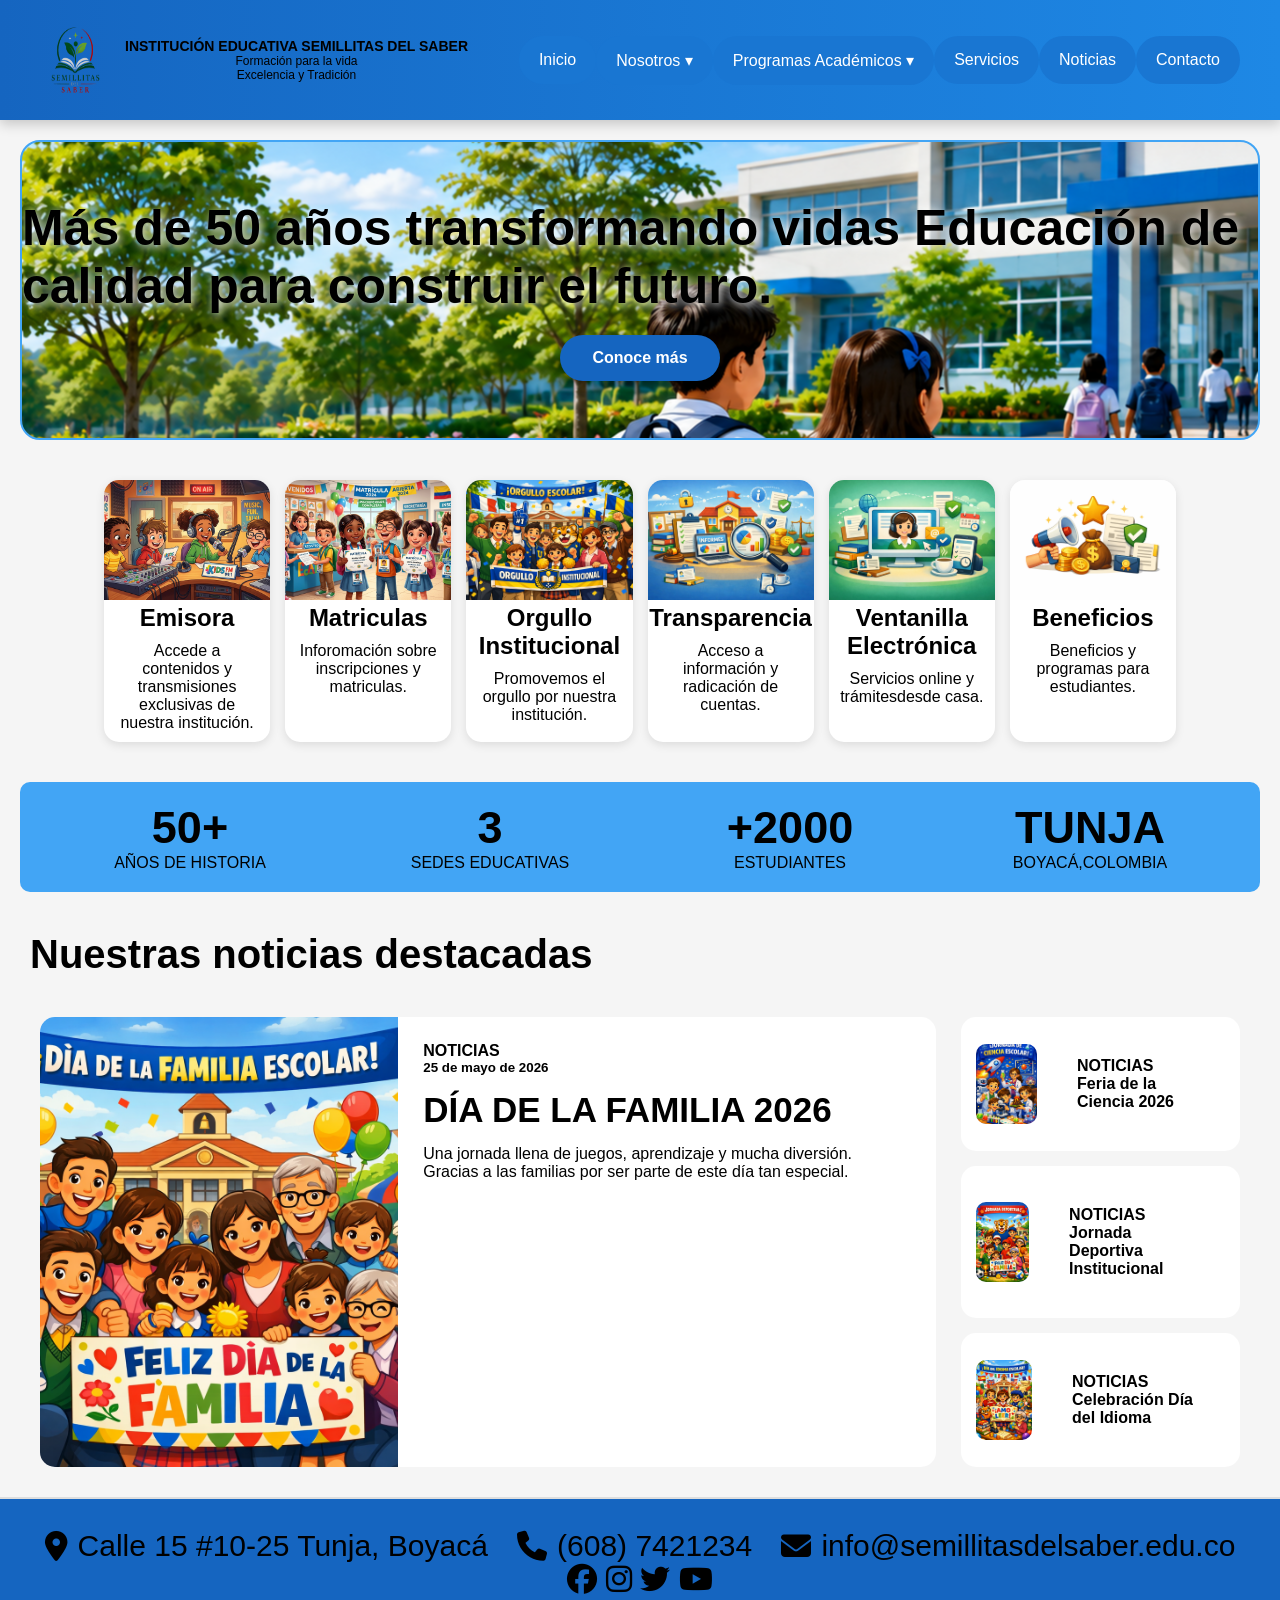
<file: index.html>
<!DOCTYPE html>
<html lang="en">
<head>
    <meta charset="UTF-8">
    <meta name="viewport" content="width=device-width, initial-scale=1.0">
    <title>Institución Educativa Semillitas del Saber</title>
    <link rel="stylesheet" href="https://cdnjs.cloudflare.com/ajax/libs/font-awesome/6.5.0/css/all.min.css">
    <link rel="stylesheet" href="css/estilos_generales.css">
</head>
<body>
    <header>

    </header>

    <!--Menú-->
    <nav>

        <div class="logo">
            <img src="img/logo.png" alt="">
            <div>
                <h3>INSTITUCIÓN EDUCATIVA SEMILLITAS DEL SABER</h3>
                <p>Formación para la vida </p>
                <p> Excelencia y Tradición</p>
            </div>
        </div>
        <ul class="menu">

            <!--Opción Inicio-->
            <li><a href="index.html">Inicio</a></li>

            <!--Opción Nosotros-->
            <li class="submenu">
                <a href="nosotros.html">Nosotros &#9662;</a>
                <ul class="submenu">
                    <li><a href="nosotros.html#historia">Historia</a></li>
                    <li><a href="nosotros.html#mision">Misión</a></li>
                    <li><a href="nosotros.html#vision">Visión</a></li>
                    <li><a href="nosotros.html#perfil">Perfil</a></li>
                    <li><a href="nosotros.html#instalaciones">Instalaciones</a></li>
                </ul>

            </li>

            <!--Opción Programas Académicos-->
            <li class="submenu">
                <a href="programas_academicos.html">Programas Académicos &#9662;</a>
                <ul class="submenu">
                    <li><a href="programa_academico_preescolar.html">Preescolar</a></li>
                    <li><a href="programa_academico_primaria.html">Primaria</a></li>
                    <li><a href="programa_academico_bachillerato.html">Bachillerato</a></li>
                </ul>
            </li>

            <!--Opción Servicios-->
            <li><a href="servicios.html">Servicios</a></li>

            <!--Opción Noticias-->
            <li><a href="noticias.html">Noticias</a></li>

            <!--Opción Contactos-->
            <li><a href="contacto.html">Contacto</a></li>
        </ul>
    </nav>

    <main>
        <!--Imagen del Banner-->
        <section class="banner">
            <h1>Más de 50 años transformando vidas 
                Educación de calidad para construir el futuro.</h1>
             <a href="nosotros.html" class="btn-conoce-mas">Conoce más</a>
        </section>

        <!--Recursos con los que cuenta la institución-->
        <section class="accesos">

            <div class="tarjeta">
                <img src="img/emisora.png" alt="">
                <h2>Emisora</h2>
                <p>Accede a contenidos y transmisiones exclusivas de nuestra institución.</p>
            </div>

            <div class="tarjeta">
                <img src="img/matriculas.png" alt="">
                <h2>Matriculas</h2>
                <p>Inforomación sobre inscripciones y matriculas.</p>
            </div>

            <div class="tarjeta">
                <img src="img/orgulloins.png" alt="">
                <h2>Orgullo Institucional</h2>
                <p>Promovemos el orgullo por nuestra institución.</p>
            </div>

          <div class="tarjeta">
                <img src="img/transparencia.png" alt="">
                <h2>Transparencia</h2>
                <p>Acceso a información y radicación de cuentas.</p>
            </div>

            <div class="tarjeta">
                <img src="img/ventaelec.png" alt="">
                <h2>Ventanilla Electrónica</h2>
                <p>Servicios online y trámitesdesde casa.</p>
            </div>

            <div class="tarjeta">
                <img src="img/beneficios.png" alt="">
                <h2>Beneficios</h2>
                <p>Beneficios y programas para estudiantes.</p>
            </div>

        </section>

        <!--Estadísticas de la institución-->
        <section class="estadisticas">
        <div>
             <h2>50+</h2> 
             <p>AÑOS DE HISTORIA</p> 
        </div>

        <div>
             <h2>3</h2> 
             <p>SEDES EDUCATIVAS</p> 
        </div>

        <div>
            <h2>+2000</h2>
            <p>ESTUDIANTES</p>
        </div>

        <div>
            <h2>TUNJA</h2>
            <p>BOYACÁ,COLOMBIA</p>
        </div>
        </section>

 <!--Noticias destacadas-->
    <section class="noticias">
    <h2>Nuestras noticias destacadas</h2>

    <div class="contenedor-noticias">

        <!-- Noticia principal -->
        <div class="contenedor-principal">
            <img src="img/familia.png" alt="">

            <div class="texto">
                <span>NOTICIAS</span><br>
                <small>25 de mayo de 2026</small>

                <h3>DÍA DE LA FAMILIA 2026</h3>

                <p>
                    Una jornada llena de juegos, aprendizaje y mucha diversión.
                    Gracias a las familias por ser parte de este día tan especial.
                </p>
            </div>
        </div>

        <!-- Noticias laterales -->
        <div class="contenedor-lateral">

            <div class="sub-noticias">
                <img src="img/ciencia.png" alt="">

                <div class="texto">
                    <span>NOTICIAS</span>
                    <h4>Feria de la Ciencia 2026</h4>
                </div>
            </div>

            <div class="sub-noticias">
                <img src="img/deportes.png" alt="">

                <div class="texto">
                    <span>NOTICIAS</span>
                    <h4>Jornada Deportiva Institucional</h4>
                </div>
            </div>

            <div class="sub-noticias">
                <img src="img/idioma.png" alt="">

                <div class="texto">
                    <span>NOTICIAS</span>
                    <h4>Celebración Día del Idioma</h4>
                </div>
            </div>

        </div>

    </div>
</section>
    </main>

    <!--PIE DE PAGINA-->
    <footer>
        <p><i class="fa-solid fa-location-dot"></i> Calle 15 #10-25 Tunja, Boyacá</p>

        <p><i class="fa-solid fa-phone"></i>(608) 7421234</p>

        <p><i class="fa-solid fa-envelope"></i>info@semillitasdelsaber.edu.co</p>

        <div class="redes">
            <a><i class="fa-brands fa-facebook"></i></a>
            <a><i class="fa-brands fa-instagram"></i></a>
            <a><i class="fa-brands fa-twitter"></i></a>
            <a><i class="fa-brands fa-youtube"></i></a>
        </div>
    </footer>
</body>
</html>
</file>
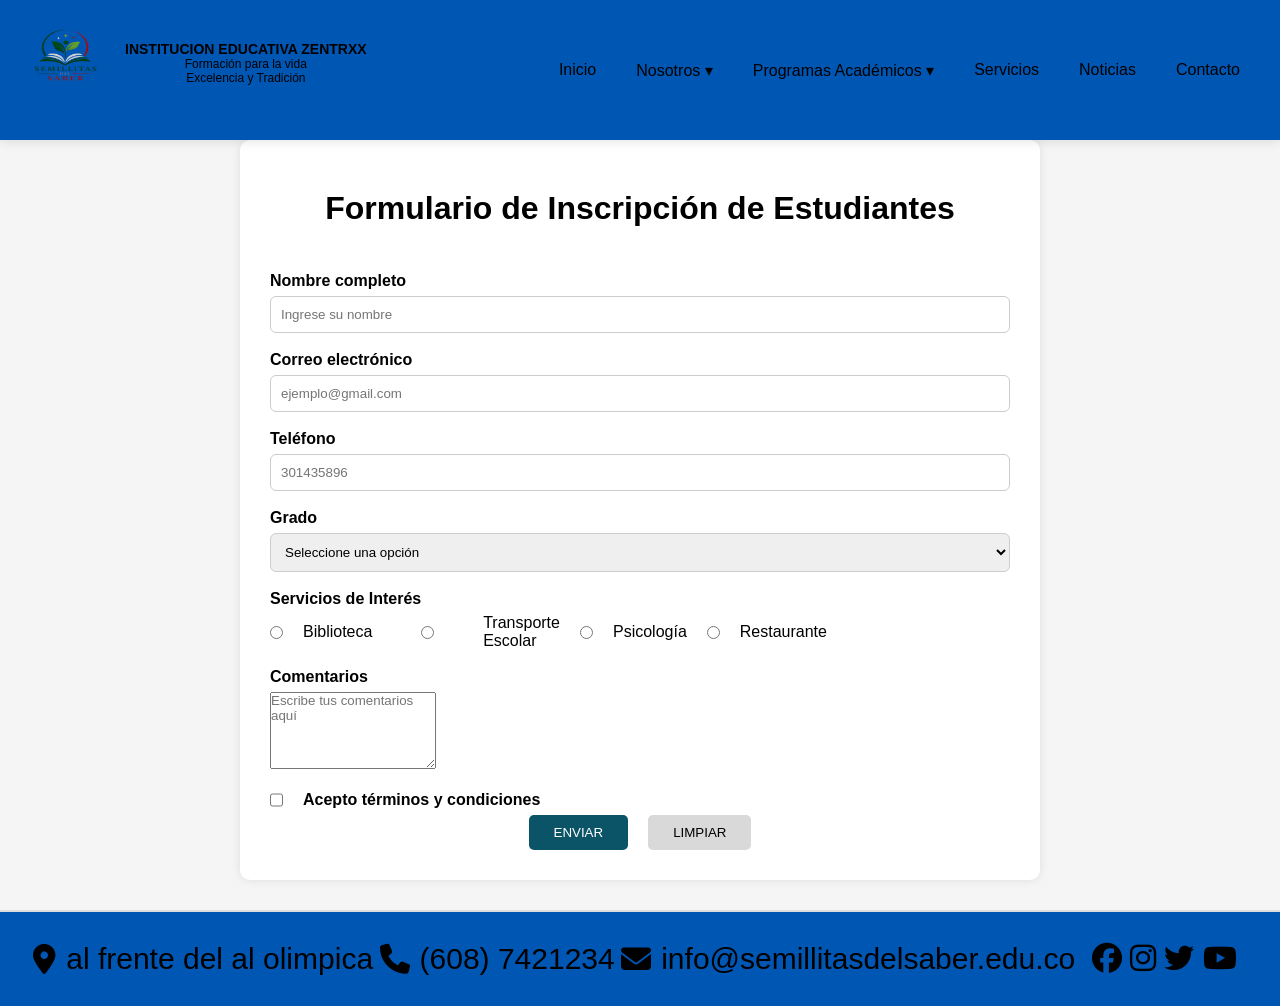
<file: contacto.html>
<!DOCTYPE html>
<html lang="en">
<head>
    <meta charset="UTF-8">
    <meta name="viewport" content="width=device-width, initial-scale=1.0">
    <title>Contacto</title>
    <link rel="stylesheet" href="https://cdnjs.cloudflare.com/ajax/libs/font-awesome/6.5.0/css/all.min.css">
    <link rel="stylesheet" href="css/estilos_generales_contacto.css">
</head>
<body>
 <header>
</header>

<!--MENÚ-->
    <nav>
        <div class="logo">
            <img src="img/logo.png" alt="">
            <div>
                <h3>INSTITUCION EDUCATIVA ZENTRXX</h3>
                <p>Formación para la vida </p>
                <p> Excelencia y Tradición</p>
            </div>
        </div>

        <ul class="menu">

            <!--Opción Inicio-->
            <li><a href="index.html">Inicio</a></li>

            <!--Opción Nosotros-->
            <li class="submenu">
                <a href="nosotros.html">Nosotros &#9662;</a>
                <ul class="submenu">
                    <li><a href="nosotros.html#historia">Historia</a></li>
                    <li><a href="nosotros.html#mision">Misión</a></li>
                    <li><a href="nosotros.html#vision">Visión</a></li>
                    <li><a href="nosotros.html#perfil">Perfil</a></li>
                    <li><a href="nosotros.html#instalaciones">Instalaciones</a></li>
                </ul>

            </li>

            <!--Opción Programas Académicos-->
            <li class="submenu">
                <a href="programas_academicos.html">Programas Académicos &#9662;</a>
                <ul class="submenu">
                    <li><a href="programa_academico_preescolar.html">Preescolar</a></li>
                    <li><a href="programa_academico_primaria.html">Primaria</a></li>
                    <li><a href="programa_academico_bachillerato.html">Bachillerato</a></li>
                </ul>
            </li>

            <!--Opción Servicios-->
            <li><a href="servicios.html">Servicios</a></li>

            <!--Opción Noticias-->
            <li><a href="noticias.html">Noticias</a></li>

            <!--Opción Contactos-->
            <li><a href="contacto.html">Contacto</a></li>
        </ul>
</nav>

<div class="contenedor">
  <h1>Formulario de Inscripción de Estudiantes</h1>

  <form>

    <div class="grupo">
      <label>Nombre completo</label>
      <input type="text" placeholder="Ingrese su nombre" required>
    </div>

    <div class="grupo">
      <label>Correo electrónico</label>
      <input type="email" placeholder="ejemplo@gmail.com" required>
    </div>

    <div class="grupo">
      <label>Teléfono</label>
      <input type="tel" placeholder="301435896" required>
    </div>

    <div class="grupo">
        <label>Grado</label>
        <select required>
         <option value="">Seleccione una opción</option>
         <option>Primero</option>
        <option>Segundo</option>
        <option>Tercero</option>
        </select>
    </div>

    <div class="grupo">
      <label>Servicios de Interés</label>
      <div class="radio">
        <label><input type="radio" name="genero"> Biblioteca</label>
        <label><input type="radio" name="genero"> Transporte Escolar</label>
        <label><input type="radio" name="genero"> Psicología</label>
        <label><input type="radio" name="genero"> Restaurante</label>
      </div>
    </div>

    <div class="grupo">
        <label for="comentarios">Comentarios</label>
        <textarea  id="comentarios" name="comentarios" rows="5" placeholder="Escribe tus comentarios aquí"></textarea>
        
    </div>
    <div class="grupo-terminos">
      <label>
        <input type="checkbox" required>
        Acepto términos y condiciones
      </label>
    </div>

    <div class="botones">
    <button type="submit">ENVIAR</button>
    <button type="reset">LIMPIAR</button>
    </div>
    
  </form>

</div>


    <!--PIE DE PAGINA-->
    <footer>
        <p><i class="fa-solid fa-location-dot"></i> al frente del al olimpica  </p>

        <p><i class="fa-solid fa-phone"></i>(608) 7421234</p>

        <p><i class="fa-solid fa-envelope"></i>info@semillitasdelsaber.edu.co</p>

        <div class="redes">
            <a><i class="fa-brands fa-facebook"></i></a>
            <a><i class="fa-brands fa-instagram"></i></a>
            <a><i class="fa-brands fa-twitter"></i></a>
            <a><i class="fa-brands fa-youtube"></i></a>
        </div>
    </footer>
</body>
</html>
</file>
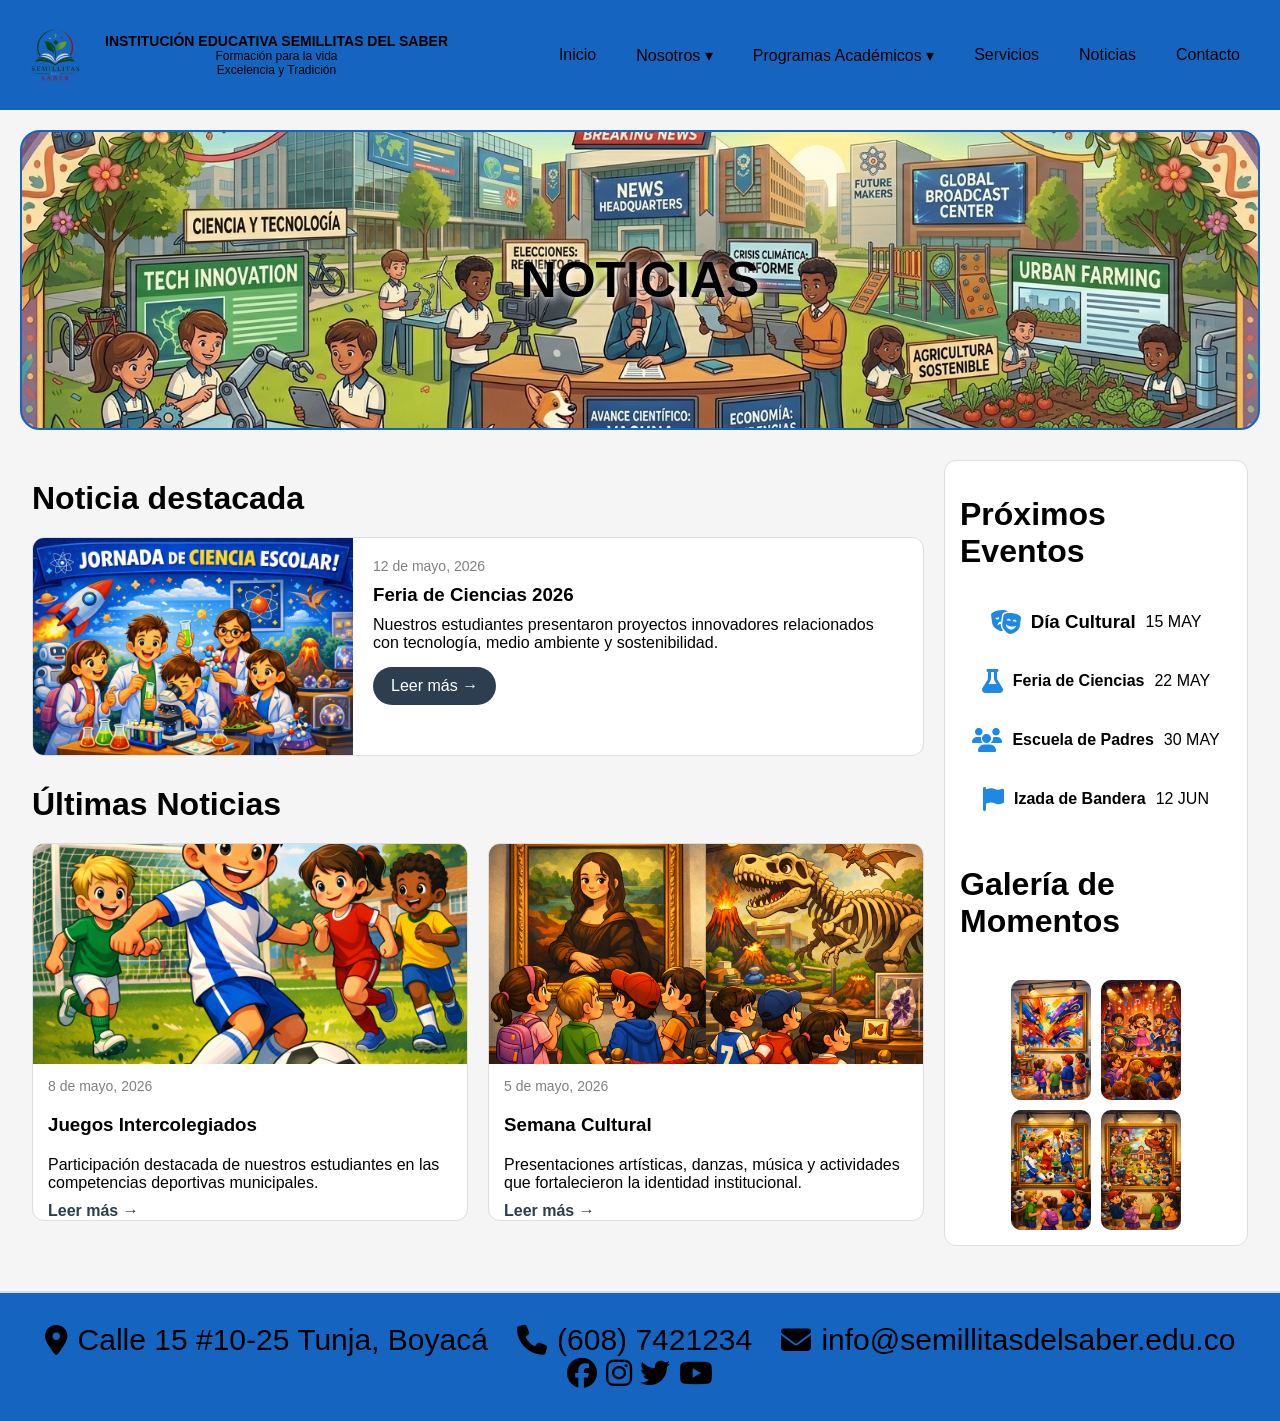
<file: noticias.html>
<!DOCTYPE html>
<html lang="es">
<head>
    <meta charset="UTF-8">
    <meta name="viewport" content="width=device-width, initial-scale=1.0">
    <title>Noticias</title>
    <link rel="stylesheet" href="https://cdnjs.cloudflare.com/ajax/libs/font-awesome/6.5.0/css/all.min.css">
    <link rel="stylesheet" href="css/estilos_generales_noticias.css">
</head>
<body>
    <header>

    </header>
    <!--MENÚ-->
    <nav>
        <div class="logo">
            <img src="img/logo.png" alt="">
            <div>
                <h3>INSTITUCIÓN EDUCATIVA SEMILLITAS DEL SABER</h3>
                <p>Formación para la vida </p>
                <p> Excelencia y Tradición</p>
            </div>
        </div>
        <ul class="menu">

            <!--Opción Inicio-->
            <li><a href="index.html">Inicio</a></li>

            <!--Opción Nosotros-->
            <li class="submenu">
                <a href="nosotros.html">Nosotros &#9662;</a>
                <ul class="submenu">
                    <li><a href="nosotros.html#mision">Misión</a></li>
                    <li><a href="nosotros.html#vision">Visión</a></li>
                    <li><a href="nosotros.html#historia">Historia</a></li>
                    <li><a href="nosotros.html#perfil">Perfil</a></li>
                    <li><a href="nosotros.html#instalaciones">Instalaciones</a></li>
                </ul>

            </li>

            <!--Opción Programas Académicos-->
            <li class="submenu">
                <a href="programas_academicos.html">Programas Académicos &#9662;</a>
                <ul class="submenu">
                    <li><a href="programa_academico_preescolar.html">Preescolar</a></li>
                    <li><a href="programa_academico_primaria.html">Primaria</a></li>
                    <li><a href="programa_academico_bachillerato.html">Bachillerato</a></li>
                </ul>
            </li>

            <!--Opción Servicios-->
            <li><a href="servicios.html">Servicios</a></li>

            <!--Opción Noticias-->
            <li><a href="noticias.html">Noticias</a></li>

            <!--Opción Contactos-->
            <li><a href="contacto.html">Contacto</a></li>
        </ul>
</nav>

<main>
    <!--Imagen del Banner-->
        <section class="banner">
            <div class="contenedor">
            <h1>NOTICIAS</h1>
            </div>
        </section>

        <section class="contenedor-noticias">

    <div class="contenido-principal">

        <h2 class="titulo-seccion">Noticia destacada</h2>

        <div class="noticia-destacada">

            <div class="imagen-destacada">
                <img src="img/noticia2.png" alt="">
            </div>

            <div class="texto-destacado">
                <p class="fecha">12 de mayo, 2026</p>

                <h3>Feria de Ciencias 2026</h3>

                <p>
                    Nuestros estudiantes presentaron proyectos innovadores
                    relacionados con tecnología, medio ambiente y sostenibilidad.
                </p>

                <a href="#" class="btn-leer">Leer más →</a>
            </div>

        </div>

        <h2 class="titulo-seccion">Últimas Noticias</h2>

        <div class="ultimas-noticias">

            <div class="tarjeta">

                <img src="img/juegos.png" alt="">

                <p class="fecha">8 de mayo, 2026</p>

                <h3>Juegos Intercolegiados</h3>

                <p>
                    Participación destacada de nuestros estudiantes
                    en las competencias deportivas municipales.
                </p>

                <a href="#">Leer más →</a>

            </div>

            <div class="tarjeta">

                <img src="img/noticia3.png" alt="">

                <p class="fecha">5 de mayo, 2026</p>

                <h3>Semana Cultural</h3>

                <p>
                    Presentaciones artísticas, danzas, música y
                    actividades que fortalecieron la identidad institucional.
                </p>

                <a href="#">Leer más →</a>

            </div>

        </div>

    </div>

    
    <aside class="proximoseventos">

        <h2 class="titulo-seccion">Próximos Eventos</h2>

        <div class="evento">
            <i class="fa-solid fa-masks-theater"></i>
            <h3>Día Cultural</h3>
            <span>15 MAY</span>
        </div>

        <div class="evento">
            <i class="fa-solid fa-flask"></i>
            <h4>Feria de Ciencias</h4>
            <span>22 MAY</span>
        </div>

        <div class="evento">
            <i class="fa-solid fa-users"></i>
            <h4>Escuela de Padres</h4>
            <span>30 MAY</span>
        </div>

        <div class="evento">
            <i class="fa-solid fa-flag"></i>
            <h4>Izada de Bandera</h4>
            <span>12 JUN</span>
        </div>

        <h2 class="titulo-seccion"> Galería de Momentos</h2>

        <div class="galeria">

            <img src="img/foto2.png" alt="">
            <img src="img/foto3.png" alt="">
            <img src="img/foto4.png" alt="">
            <img src="img/foto5.png" alt="">

        </div>

    </aside>

</section>
</main>

    <!--PIE DE PAGINA-->
    <footer>
        <p><i class="fa-solid fa-location-dot"></i> Calle 15 #10-25 Tunja, Boyacá</p>

        <p><i class="fa-solid fa-phone"></i>(608) 7421234</p>

        <p><i class="fa-solid fa-envelope"></i>info@semillitasdelsaber.edu.co</p>

        <div class="redes">
            <a><i class="fa-brands fa-facebook"></i></a>
            <a><i class="fa-brands fa-instagram"></i></a>
            <a><i class="fa-brands fa-twitter"></i></a>
            <a><i class="fa-brands fa-youtube"></i></a>
        </div>
    </footer>
</body>
</html>
</file>
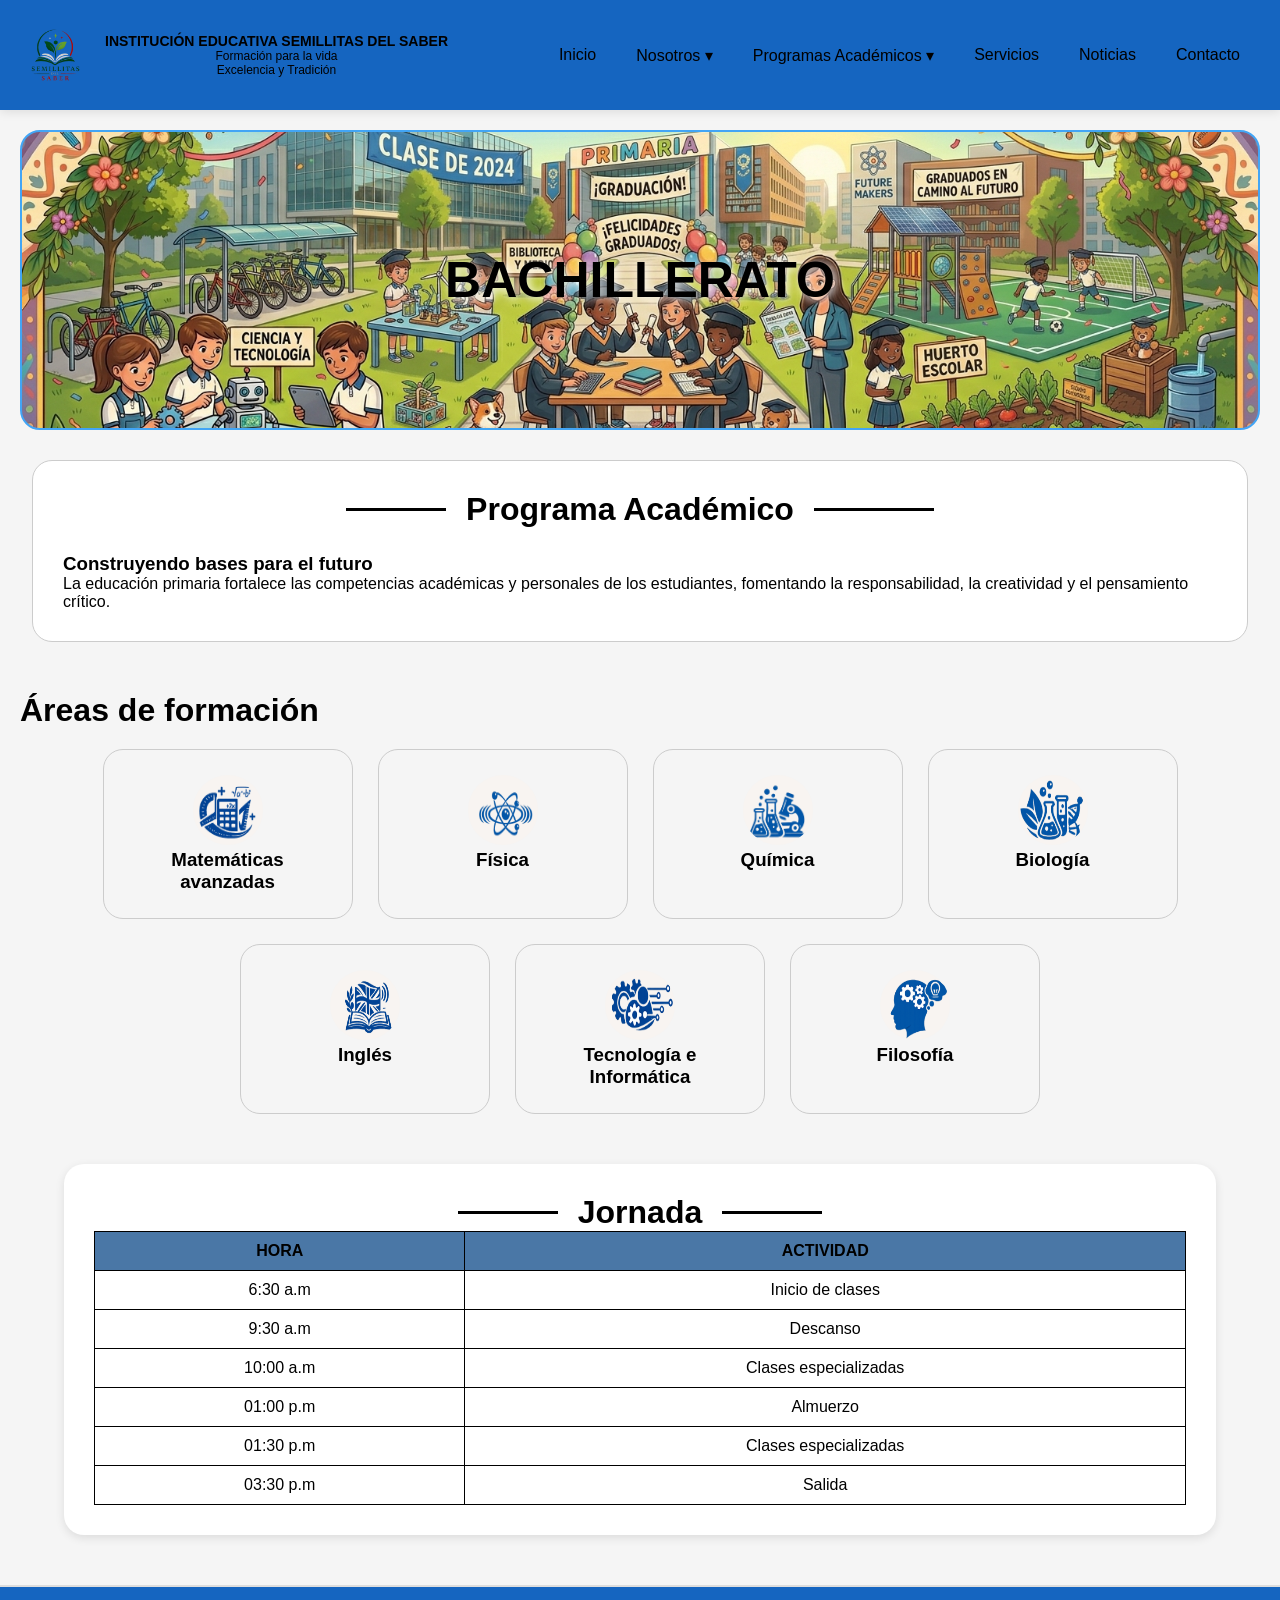
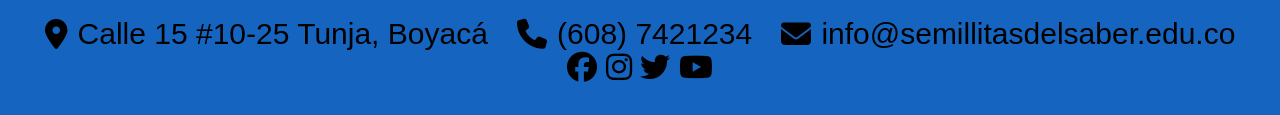
<file: programa_academico_bachillerato.html>
<!DOCTYPE html>
<html lang="en">
<head>
    <meta charset="UTF-8">
    <meta name="viewport" content="width=device-width, initial-scale=1.0">
    <title>Bachillerato</title>
    <link rel="stylesheet" href="https://cdnjs.cloudflare.com/ajax/libs/font-awesome/6.5.0/css/all.min.css">
    <link rel="stylesheet" href="css/estilos_generales_programas_bachillerato.css">
</head>
<body>
    <head>
    </head>
<!--MENÚ-->
    <nav>

        <div class="logo">
            <img src="img/logo.png" alt="">
            <div>
                <h3>INSTITUCIÓN EDUCATIVA SEMILLITAS DEL SABER</h3>
                <p>Formación para la vida </p>
                <p> Excelencia y Tradición</p>
            </div>
        </div>
        <ul class="menu">

            <!--Opción Inicio-->
            <li><a href="index.html">Inicio</a></li>

            <!--Opción Nosotros-->
            <li class="submenu">
                <a href="nosotros.html">Nosotros &#9662;</a>
                <ul class="submenu">
                    <li><a href="nosotros.html#historia">Historia</a></li>
                    <li><a href="nosotros.html#mision">Misión</a></li>
                    <li><a href="nosotros.html#vision">Visión</a></li>
                    <li><a href="nosotros.html#perfil">Perfil</a></li>
                    <li><a href="nosotros.html#instalaciones">Instalaciones</a></li>
                </ul>

            </li>

            <!--Opción Programas Académicos-->
            <li class="submenu">
                <a href="programas_academicos.html">Programas Académicos &#9662;</a>
                <ul class="submenu">
                    <li><a href="programa_academico_preescolar.html">Preescolar</a></li>
                    <li><a href="programa_academico_primaria.html">Primaria</a></li>
                    <li><a href="programa_academico_bachillerato.html">Bachillerato</a></li>
                </ul>
            </li>

            <!--Opción Servicios-->
            <li><a href="servicios.html">Servicios</a></li>

            <!--Opción Noticias-->
            <li><a href="noticias.html">Noticias</a></li>

            <!--Opción Contactos-->
            <li><a href="contacto.html">Contacto</a></li>
        </ul>
    </nav>

    <main>
        <!--Imagen del Banner-->
        <section class="banner">
            <div class="contenedor">
            <h1>BACHILLERATO</h1>
            </div>
        </section>
        <!--Titulo-->
        <section class="programa">
           <div class="programa-academico">
           <h2>Programa Académico</h2>
        </div>

        <h3>Construyendo bases para el futuro</h3>
        <p>
        La educación primaria fortalece las competencias académicas y personales de los estudiantes, fomentando la responsabilidad, la creatividad y el pensamiento crítico.
        </p>
        </section>

        <!--Areas de Formación-->
    <section class="areas">

    <h2>Áreas de formación</h2>

    <div class="contenedor-areas">

        <div class="tarjeta-area">
            <img src="img/mates.png" alt="">
            <h3>Matemáticas avanzadas</h3>
        </div>

        <div class="tarjeta-area">
            <img src="img/fisica.png" alt="">
            <h3>Física</h3>
        </div>

        <div class="tarjeta-area">
            <img src="img/quimica.png" alt="">
            <h3>Química</h3>
        </div>

        <div class="tarjeta-area">
            <img src="img/biologia.png" alt="">
            <h3>Biología</h3>
        </div>

        <div class="tarjeta-area">
            <img src="img/ingles.png" alt="">
            <h3>Inglés</h3>
        </div>

        <div class="tarjeta-area">
            <img src="img/tecnologia.png" alt="">
            <h3>Tecnología e Informática</h3>
        </div>

        <div class="tarjeta-area">
            <img src="img/filosofia.png" alt="">
            <h3>Filosofía</h3>
        </div>

       </div>
   </section>

   <!--Jornada-->
   <section class="jornada">

    <div class="titulo-jornada">
        <h2>Jornada</h2>
    </div>

    <table>
        <tr>
            <th>HORA</th>
            <th>ACTIVIDAD</th>
        </tr>

        <tr>
            <td>6:30 a.m</td>
            <td>Inicio de clases</td>
        </tr>

        <tr>
            <td>9:30 a.m</td>
            <td>Descanso</td>
        </tr>

        <tr>
            <td>10:00 a.m</td>
            <td>Clases especializadas</td>
        </tr>

        <tr>
            <td>01:00 p.m</td>
            <td>Almuerzo</td>
        </tr>

        <tr>
            <td>01:30 p.m</td>
            <td>Clases especializadas</td>
        </tr>

        <tr>
            <td>03:30 p.m</td>
            <td>Salida</td>
        </tr>
    </table>

</section>

    </main>

    <!--PIE DE PÁGINA-->
    <footer>
        <p><i class="fa-solid fa-location-dot"></i> Calle 15 #10-25 Tunja, Boyacá</p>

        <p><i class="fa-solid fa-phone"></i>(608) 7421234</p>

        <p><i class="fa-solid fa-envelope"></i>info@semillitasdelsaber.edu.co</p>

        <div class="redes">
            <a><i class="fa-brands fa-facebook"></i></a>
            <a><i class="fa-brands fa-instagram"></i></a>
            <a><i class="fa-brands fa-twitter"></i></a>
            <a><i class="fa-brands fa-youtube"></i></a>
        </div>
    </footer>
</body>
</html>
</file>
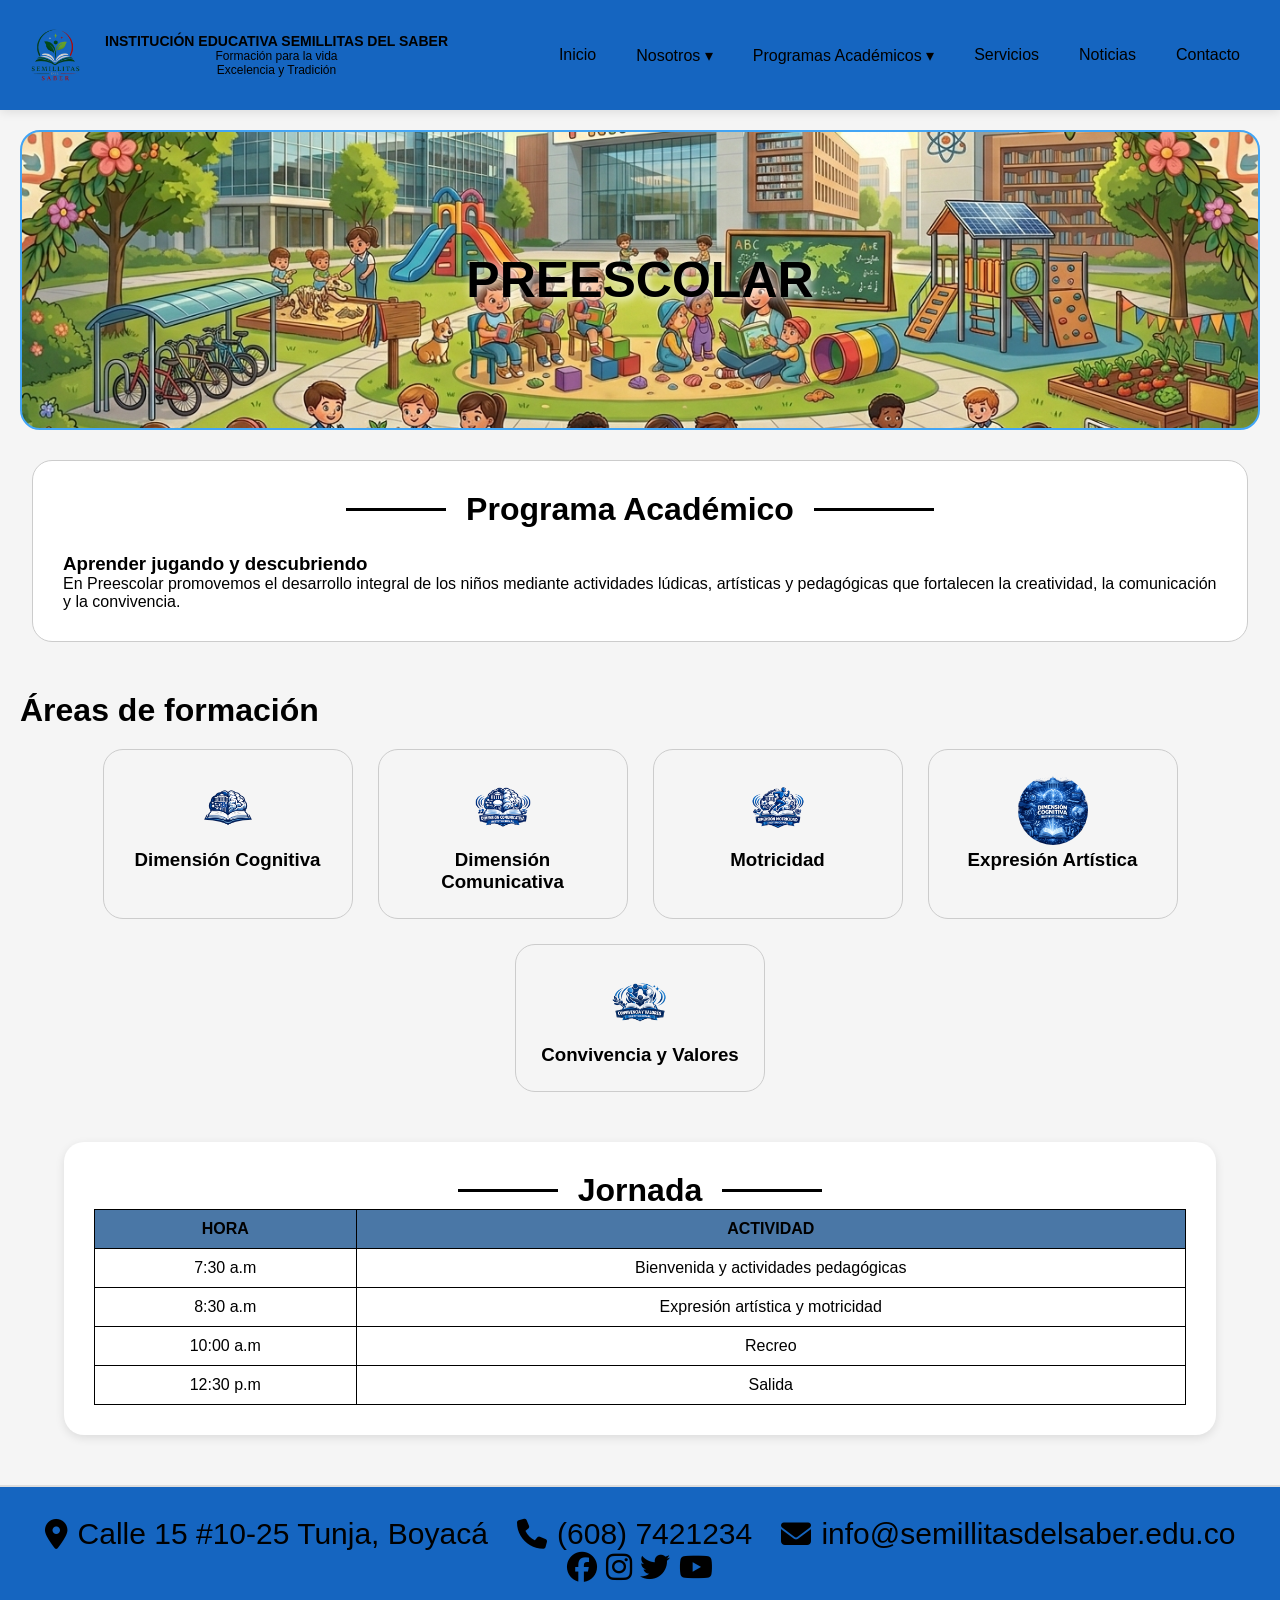
<file: programa_academico_preescolar.html>
<!DOCTYPE html>
<html lang="en">
<head>
    <meta charset="UTF-8">
    <meta name="viewport" content="width=device-width, initial-scale=1.0">
    <title>Preescolar</title>
    <link rel="stylesheet" href="https://cdnjs.cloudflare.com/ajax/libs/font-awesome/6.5.0/css/all.min.css">
    <link rel="stylesheet" href="css/estilos_generales_programas_preescolar.css">
</head>
<body>
    <head>
    </head>
<!--MENÚ-->
    <nav>

        <div class="logo">
            <img src="img/logo.png">
            <div>
                <h3>INSTITUCIÓN EDUCATIVA SEMILLITAS DEL SABER</h3>
                <p>Formación para la vida </p>
                <p> Excelencia y Tradición</p>
            </div>
        </div>
        <ul class="menu">

            <!--Opción Inicio-->
            <li><a href="index.html">Inicio</a></li>

            <!--Opción Nosotros-->
            <li class="submenu">
                <a href="nosotros.html">Nosotros &#9662;</a>
                <ul class="submenu">
                    <li><a href="nosotros.html#historia">Historia</a></li>
                    <li><a href="nosotros.html#mision">Misión</a></li>
                    <li><a href="nosotros.html#vision">Visión</a></li>
                    <li><a href="nosotros.html#perfil">Perfil</a></li>
                    <li><a href="nosotros.html#instalaciones">Instalaciones</a></li>
                </ul>

            </li>

            <!--Opción Programas Académicos-->
            <li class="submenu">
                <a href="programas_academicos.html">Programas Académicos &#9662;</a>
                <ul class="submenu">
                    <li><a href="programa_academico_preescolar.html">Preescolar</a></li>
                    <li><a href="programa_academico_primaria.html">Primaria</a></li>
                    <li><a href="programa_academico_bachillerato.html">Bachillerato</a></li>
                </ul>
            </li>

            <!--Opción Servicios-->
            <li><a href="servicios.html">Servicios</a></li>

            <!--Opción Noticias-->
            <li><a href="noticias.html">Noticias</a></li>

            <!--Opción Contactos-->
            <li><a href="contacto.html">Contacto</a></li>
        </ul>
    </nav>

    <main>
        <!--Imagen del Banner-->
        <section class="banner">
            <div class="contenedor">
            <h1>PREESCOLAR</h1>
            </div>
        </section>
        <!--Titulo-->
        <section class="programa">
           <div class="programa-academico">
           <h2>Programa Académico</h2>
        </div>

        <h3>Aprender jugando y descubriendo</h3>
        <p>
        En Preescolar promovemos el desarrollo integral de los niños mediante actividades lúdicas, artísticas y pedagógicas que fortalecen la creatividad, la comunicación y la convivencia.
        </p>
        </section>

        <!--Areas de Formación-->
    <section class="areas">

    <h2>Áreas de formación</h2>

    <div class="contenedor-areas">

        <div class="tarjeta-area">
            <img src="img/cognitiva.png">
            <h3>Dimensión Cognitiva</h3>
        </div>

        <div class="tarjeta-area">
            <img src="img/comunicativa.png">
            <h3>Dimensión Comunicativa</h3>
        </div>

        <div class="tarjeta-area">
            <img src="img/motricidad.png">
            <h3>Motricidad</h3>
        </div>

        <div class="tarjeta-area">
            <img src="img/artistica.png">
            <h3>Expresión Artística</h3>
        </div>

        <div class="tarjeta-area">
            <img src="img/valores.png">
            <h3>Convivencia y Valores</h3>
        </div>

       </div>
   </section>

   <!--Jornada-->
   <section class="jornada">

    <div class="titulo-jornada">
        <h2>Jornada</h2>
    </div>

    <table>
        <tr>
            <th>HORA</th>
            <th>ACTIVIDAD</th>
        </tr>

        <tr>
            <td>7:30 a.m</td>
            <td>Bienvenida y actividades pedagógicas</td>
        </tr>

        <tr>
            <td>8:30 a.m</td>
            <td>Expresión artística y motricidad</td>
        </tr>

        <tr>
            <td>10:00 a.m</td>
            <td>Recreo</td>
        </tr>

        <tr>
            <td>12:30 p.m</td>
            <td>Salida</td>
        </tr>
    </table>

</section>

    </main>

    <!--PIE DE PÁGINA-->
    <footer>
        <p><i class="fa-solid fa-location-dot"></i> Calle 15 #10-25 Tunja, Boyacá</p>

        <p><i class="fa-solid fa-phone"></i>(608) 7421234</p>

        <p><i class="fa-solid fa-envelope"></i>info@semillitasdelsaber.edu.co</p>

        <div class="redes">
            <a><i class="fa-brands fa-facebook"></i></a>
            <a><i class="fa-brands fa-instagram"></i></a>
            <a><i class="fa-brands fa-twitter"></i></a>
            <a><i class="fa-brands fa-youtube"></i></a>
        </div>
    </footer>
</body>
</html>
</file>
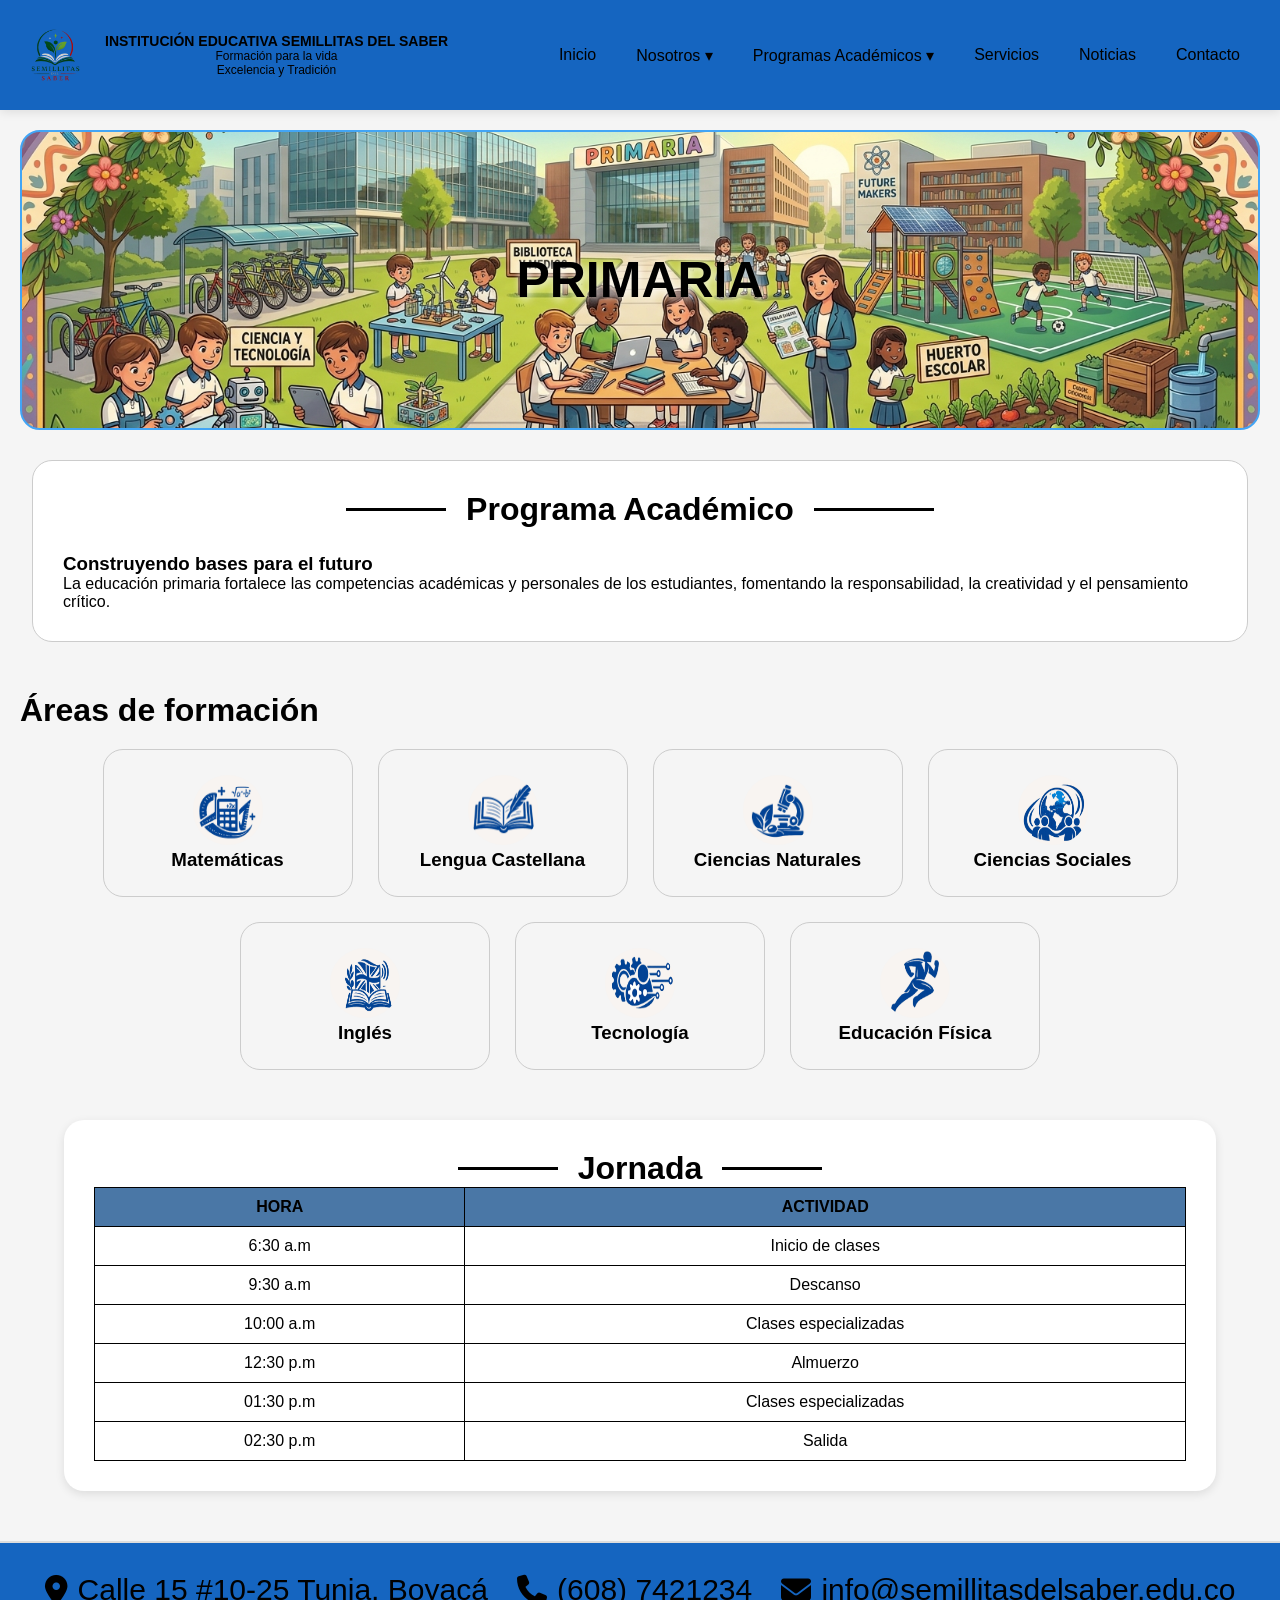
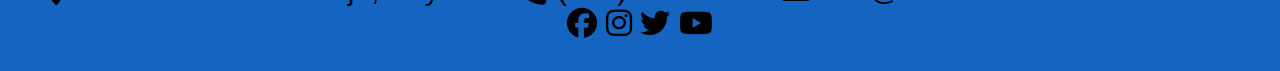
<file: programa_academico_primaria.html>
<!DOCTYPE html>
<html lang="en">
<head>
    <meta charset="UTF-8">
    <meta name="viewport" content="width=device-width, initial-scale=1.0">
    <title>Primaria</title>
    <link rel="stylesheet" href="https://cdnjs.cloudflare.com/ajax/libs/font-awesome/6.5.0/css/all.min.css">
    <link rel="stylesheet" href="css/estilos_generales_programas_primaria.css">
</head>
<body>
    <head>
    </head>
<!--MENÚ-->
    <nav>

        <div class="logo">
            <img src="img/logo.png">
            <div>
                <h3>INSTITUCIÓN EDUCATIVA SEMILLITAS DEL SABER</h3>
                <p>Formación para la vida </p>
                <p> Excelencia y Tradición</p>
            </div>
        </div>
        <ul class="menu">

            <!--Opción Inicio-->
            <li><a href="index.html">Inicio</a></li>

            <!--Opción Nosotros-->
            <li class="submenu">
                <a href="nosotros.html">Nosotros &#9662;</a>
                <ul class="submenu">
                    <li><a href="nosotros.html#historia">Historia</a></li>
                    <li><a href="nosotros.html#mision">Misión</a></li>
                    <li><a href="nosotros.html#vision">Visión</a></li>
                    <li><a href="nosotros.html#perfil">Perfil</a></li>
                    <li><a href="nosotros.html#instalaciones">Instalaciones</a></li>
                </ul>

            </li>

            <!--Opción Programas Académicos-->
            <li class="submenu">
                <a href="programas_academicos.html">Programas Académicos &#9662;</a>
                <ul class="submenu">
                    <li><a href="programa_academico_preescolar.html">Preescolar</a></li>
                    <li><a href="programa_academico_primaria.html">Primaria</a></li>
                    <li><a href="programa_academico_bachillerato.html">Bachillerato</a></li>
                </ul>
            </li>

            <!--Opción Servicios-->
            <li><a href="servicios.html">Servicios</a></li>

            <!--Opción Noticias-->
            <li><a href="noticias.html">Noticias</a></li>

            <!--Opción Contactos-->
            <li><a href="contacto.html">Contacto</a></li>
        </ul>
    </nav>

    <main>
        <!--Imagen del Banner-->
        <section class="banner">
            <div class="contenedor">
            <h1>PRIMARIA</h1>
            </div>
        </section>
        <!--Titulo-->
        <section class="programa">
           <div class="programa-academico">
           <h2>Programa Académico</h2>
        </div>

        <h3>Construyendo bases para el futuro</h3>
        <p>
        La educación primaria fortalece las competencias académicas y personales de los estudiantes, fomentando la responsabilidad, la creatividad y el pensamiento crítico.
        </p>
        </section>

        <!--Areas de Formación-->
    <section class="areas">

    <h2>Áreas de formación</h2>

    <div class="contenedor-areas">

        <div class="tarjeta-area">
            <img src="img/mates.png">
            <h3>Matemáticas</h3>
        </div>

        <div class="tarjeta-area">
            <img src="img/español.png">
            <h3>Lengua Castellana</h3>
        </div>

        <div class="tarjeta-area">
            <img src="img/naturales.png">
            <h3>Ciencias Naturales</h3>
        </div>

        <div class="tarjeta-area">
            <img src="img/sociales.png">
            <h3>Ciencias Sociales</h3>
        </div>

        <div class="tarjeta-area">
            <img src="img/ingles.png">
            <h3>Inglés</h3>
        </div>

        <div class="tarjeta-area">
            <img src="img/tecnologia.png">
            <h3>Tecnología</h3>
        </div>

        <div class="tarjeta-area">
            <img src="img/edufisica.png">
            <h3>Educación Física</h3>
        </div>

       </div>
   </section>

   <!--Jornada-->
   <section class="jornada">

    <div class="titulo-jornada">
        <h2>Jornada</h2>
    </div>

    <table>
        <tr>
            <th>HORA</th>
            <th>ACTIVIDAD</th>
        </tr>

        <tr>
            <td>6:30 a.m</td>
            <td>Inicio de clases</td>
        </tr>

        <tr>
            <td>9:30 a.m</td>
            <td>Descanso</td>
        </tr>

        <tr>
            <td>10:00 a.m</td>
            <td>Clases especializadas</td>
        </tr>

        <tr>
            <td>12:30 p.m</td>
            <td>Almuerzo</td>
        </tr>

        <tr>
            <td>01:30 p.m</td>
            <td>Clases especializadas</td>
        </tr>

        <tr>
            <td>02:30 p.m</td>
            <td>Salida</td>
        </tr>
    </table>

</section>

    </main>

    <!--PIE DE PÁGINA-->
    <footer>
        <p><i class="fa-solid fa-location-dot"></i> Calle 15 #10-25 Tunja, Boyacá</p>

        <p><i class="fa-solid fa-phone"></i>(608) 7421234</p>

        <p><i class="fa-solid fa-envelope"></i>info@semillitasdelsaber.edu.co</p>

        <div class="redes">
            <a><i class="fa-brands fa-facebook"></i></a>
            <a><i class="fa-brands fa-instagram"></i></a>
            <a><i class="fa-brands fa-twitter"></i></a>
            <a><i class="fa-brands fa-youtube"></i></a>
        </div>
    </footer>
</body>
</html>
</file>
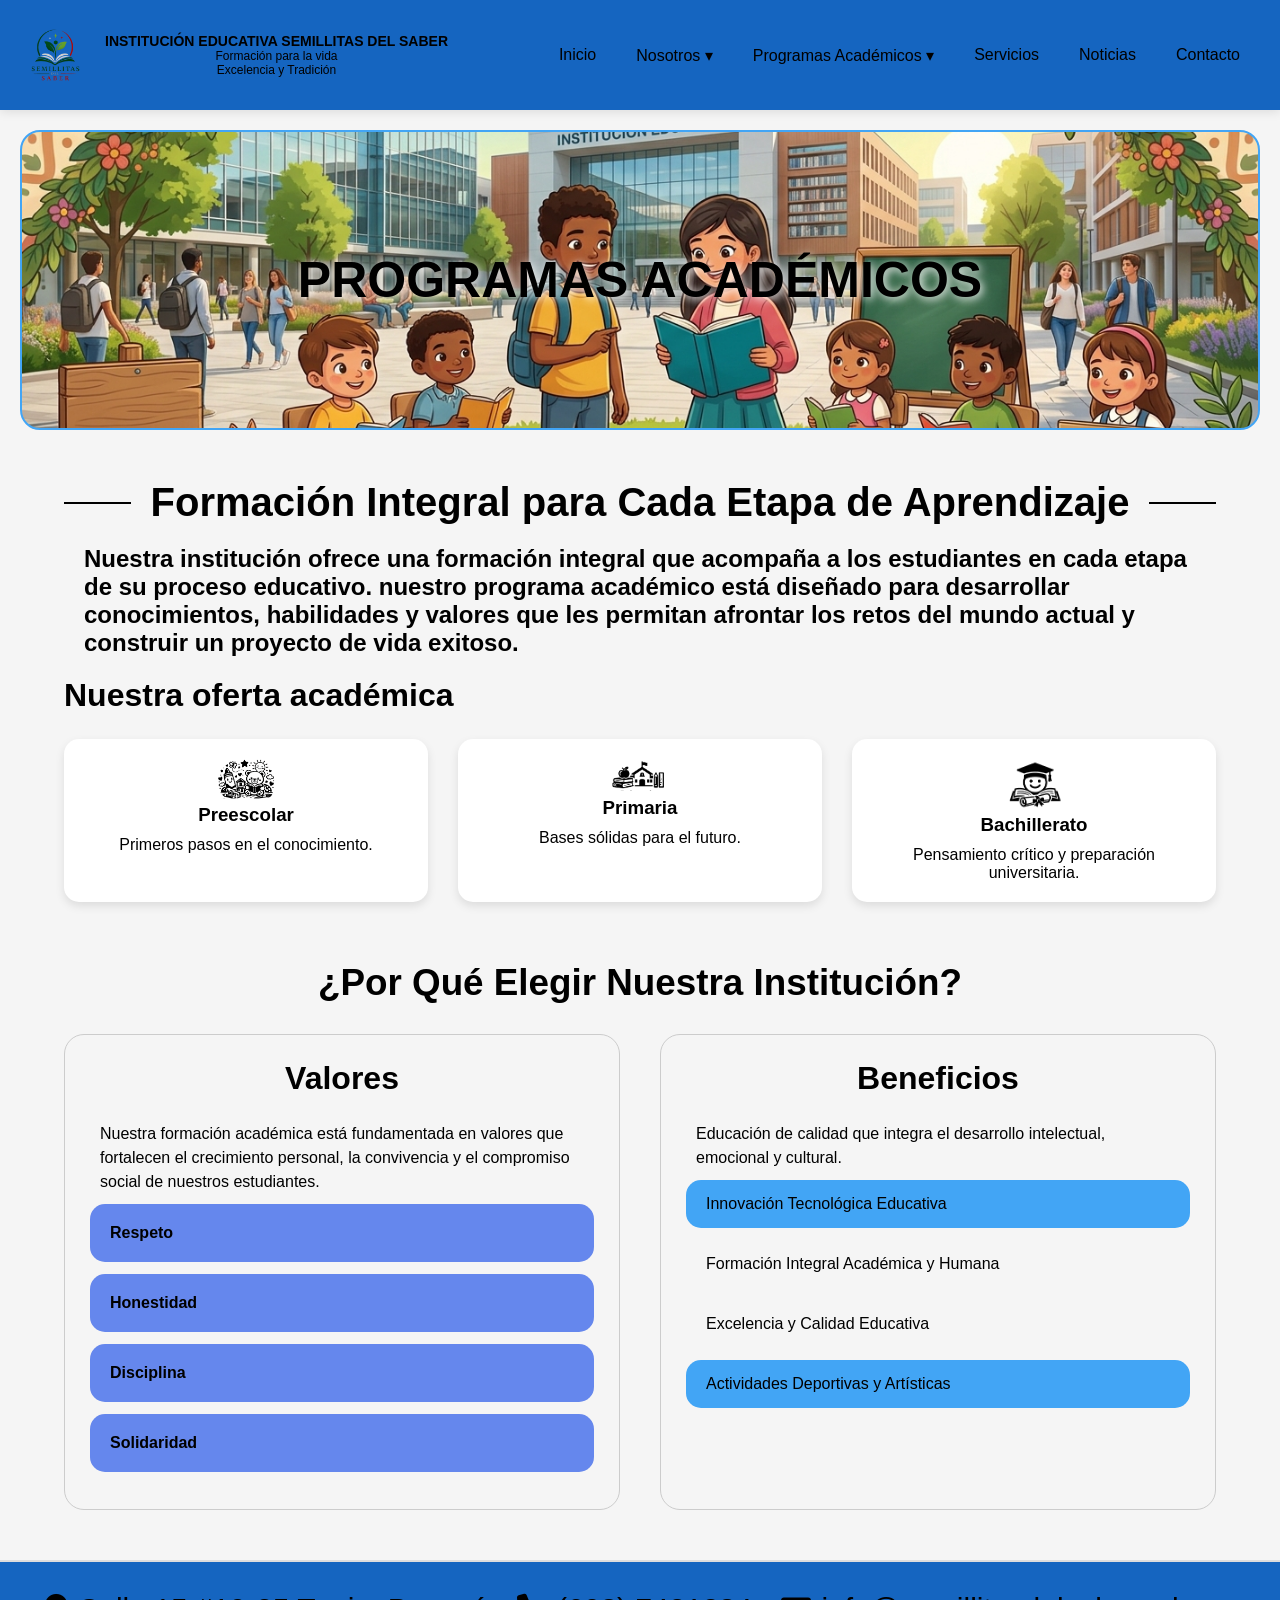
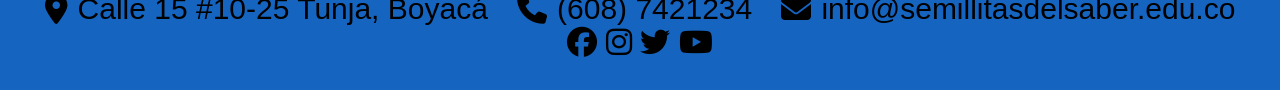
<file: programas_academicos.html>
<!DOCTYPE html>
<html lang="en">
<head>
    <meta charset="UTF-8">
    <meta name="viewport" content="width=device-width, initial-scale=1.0">
    <title>Programas Académicos</title>
    <link rel="stylesheet" href="https://cdnjs.cloudflare.com/ajax/libs/font-awesome/6.5.0/css/all.min.css">
    <link rel="stylesheet" href="css/estilos_generales_programas.css">
</head>
<body>
    <head>
    </head>
<!--MENÚ-->
    <nav>

        <div class="logo">
            <img src="img/logo.png">
            <div>
                <h3>INSTITUCIÓN EDUCATIVA SEMILLITAS DEL SABER</h3>
                <p>Formación para la vida </p>
                <p> Excelencia y Tradición</p>
            </div>
        </div>
        <ul class="menu">

            <!--Opción Inicio-->
            <li><a href="index.html">Inicio</a></li>

            <!--Opción Nosotros-->
            <li class="submenu">
                <a href="nosotros.html">Nosotros &#9662;</a>
                <ul class="submenu">
                    <li><a href="nosotros.html#historia">Historia</a></li>
                    <li><a href="nosotros.html#mision">Misión</a></li>
                    <li><a href="nosotros.html#vision">Visión</a></li>
                    <li><a href="nosotros.html#perfil">Perfil</a></li>
                    <li><a href="nosotros.html#instalaciones">Instalaciones</a></li>
                </ul>

            </li>

            <!--Opción Programas Académicos-->
            <li class="submenu">
                <a href="programas_academicos.html">Programas Académicos &#9662;</a>
                <ul class="submenu">
                    <li><a href="programa_academico_preescolar.html">Preescolar</a></li>
                    <li><a href="programa_academico_primaria.html">Primaria</a></li>
                    <li><a href="programa_academico_bachillerato.html">Bachillerato</a></li>
                </ul>
            </li>

            <!--Opción Servicios-->
            <li><a href="servicios.html">Servicios</a></li>

            <!--Opción Noticias-->
            <li><a href="noticias.html">Noticias</a></li>

            <!--Opción Contactos-->
            <li><a href="contacto.html">Contacto</a></li>
        </ul>
    </nav>

    <main>
        <!--Imagen del Banner-->
        <section class="banner">
            <div class="contenedor">
            <h1>PROGRAMAS ACADÉMICOS</h1>
            </div>
        </section>
    <!--Programas academicos-->
    <section class="programas">

    <div class="titulo-programa">
        <h2>Formación Integral para Cada Etapa de Aprendizaje</h2>
    </div>

    <p class="descripcion">
        Nuestra institución ofrece una formación integral que acompaña a los estudiantes en cada etapa de su proceso educativo. Nuestro programa académico está diseñado para desarrollar conocimientos, habilidades y valores que les permitan afrontar los retos del mundo actual y construir un proyecto de vida exitoso.
    </p>

    <h2 class="subtitulo-programa">Nuestra oferta académica</h2>

    <div class="oferta-academica">
        <div class="tarjeta-oferta">
            <img src="img/preescolar.png" alt="">
            <div>
                <h3>Preescolar</h3>
                <p>Primeros pasos en el conocimiento.</p>
            </div>
        </div>

        <div class="tarjeta-oferta">
            <img src="img/primaria.png" alt="">
            <div>
                <h3>Primaria</h3>
                <p>Bases sólidas para el futuro.</p>
            </div>
        </div>

        <div class="tarjeta-oferta">
            <img src="img/bachillerato.png" alt="">
            <div>
                <h3>Bachillerato</h3>
                <p>Pensamiento crítico y preparación universitaria.</p>
            </div>
        </div>

    </div>

    <h2 class="subtitulo-preferencia">
        ¿Por Qué Elegir Nuestra Institución?
    </h2>

    <div class="contenedor-info">

        <div class="tarjeta-info">
            <h3>Valores</h3>

            <p>
                Nuestra formación académica está fundamentada en valores que fortalecen el crecimiento personal, la convivencia y el compromiso social de nuestros estudiantes.
            </p>

        <div class="lista-valores">
        <div>Respeto</div>
        <div>Honestidad</div>
        <div>Disciplina</div>
        <div>Solidaridad</div>
    </div>
        </div>

        <div class="tarjeta-info">
            <h3>Beneficios</h3>

            <p>
                Educación de calidad que integra el desarrollo intelectual,
                emocional y cultural.
            </p>

        <div class="lista-beneficios">
        <div>Innovación Tecnológica Educativa</div>
        <div>Formación Integral Académica y Humana</div>
        <div>Excelencia y Calidad Educativa</div>
        <div>Actividades Deportivas y Artísticas</div>
    </div>
        </div>
    </div>

</section>

    </main>

    <!--PIE DE PÁGINA-->
    <footer>
        <p><i class="fa-solid fa-location-dot"></i> Calle 15 #10-25 Tunja, Boyacá</p>

        <p><i class="fa-solid fa-phone"></i>(608) 7421234</p>

        <p><i class="fa-solid fa-envelope"></i>info@semillitasdelsaber.edu.co</p>

        <div class="redes">
            <a><i class="fa-brands fa-facebook"></i></a>
            <a><i class="fa-brands fa-instagram"></i></a>
            <a><i class="fa-brands fa-twitter"></i></a>
            <a><i class="fa-brands fa-youtube"></i></a>
        </div>
    </footer>
</body>
</html>
</file>
<file: css/estilos_generales.css>
/* ===== Reset básico =====*/
*{
    margin: 0;
    padding: 0;
    box-sizing: border-box;
}

/* ===== Barra de navegación =====*/

.logo{
    display: flex;
    align-items: center;
    gap: 20px;
}

.logo img{
    width: 90px;
    height: 90px;
    border-radius: 50%;
}

.logo p{
    text-align: center;
}

nav{
    background: linear-gradient(90deg, #1565C0, #1E88E5);
    display: flex;
    justify-content: space-between;
    align-items: center;
    padding: 15px 40px;

    position: sticky;
    top: 0;
    z-index: 9999;

    box-shadow: 0 4px 12px rgba(0,0,0,.2);
}

#historia,
#mision,
#vision,
#perfil,
#instalaciones{
    scroll-margin-top: 120px;
}

/* =====Menú =====*/
.menu{
    list-style: none;
    display: flex;
}

.menu a{
    display: block;
    background-color: #1976D2;
    color: white;
    text-decoration: none;
    padding: 15px 20px;
    border-radius: 25px;
    transition: 0.3s;
}

.menu a:hover{
    background-color: #0D47A1;
    color: rgb(70, 69, 69);
}

/* ===== Submenú desplegable (solo CSS)=====*/
.menu li{
    position: relative;   /* Punto de referencia del submenú */
}

/* ===== Solo la LISTA anidada se oculta (ul.submenu), no el li padre =====*/
ul.submenu{
    display: none;          /* oculta por defecto */
    position: absolute;     /* flota debajo de la opción */
    top: 100%;              /* justo debajo del enlace padre */
    left: 0;
    background-color:#42A5F5;
    min-width: 210px;
    list-style: none;
    border-radius: 20px;
    z-index: 10000;
}

/* ===== Al pasar el mouse por el li padre, se muestra su lista=====*/
li.submenu:hover > ul.submenu{
    display: block;
}

ul.submenu a{
    display: block;
    padding: 12px 20px;
}

ul.submenu a:hover{
    background-color: #fff;
}

*{
    margin: 0;
    padding: 0;
    box-sizing: border-box;
    font-family: 'Gill Sans', 'Gill Sans MT', Calibri, 'Trebuchet MS', sans-serif;
}

body{
    background-color: #f5f5f5;
}

.logo{
    display:flex;
    align-items:center;
    gap:15px;
}

.logo img{
    width:70px;
}

.logo h3{
    font-size:14px;
}

.logo p{
    font-size:12px;
}

/* === Banner ===*/

.banner{
    height: 300px;
    margin: 20px;
    border-radius: 20px;
    background-image: url("../img/entradaa.png");
    background-position: 20%;
    border: 2px solid #42A5F5;
    display: flex;
    justify-content: center;
    align-items: center;
    flex-direction: column;
    gap: 20px;
}
.btn-conoce-mas {
    display: inline-block;
    background-color: #1565C0;
    color: #ffffff;
    text-decoration: none;
    font-weight: bold;
    padding: 14px 32px;
    border-radius: 30px;
    box-shadow: 0 3px 10px rgba(0,0,0,.2);
    transition: all 0.3s ease;
}

.btn-conoce-mas:hover {
    background-color: #42A5F5;
    transform: translateY(-3px);
    box-shadow: 0 5px 15px rgba(0,0,0,.3);
}
.banner h1{
    color: #000000;
    font-size: 50px;
    text-shadow: 2px 2px 10px white;
}

/* === Tarjetas ==*/
.accesos{
    display: grid;
    grid-template-columns: repeat(6,1fr);
    gap: 15px;
    padding: 20px 40px;
    width: 90%;
    margin: auto;
}

.tarjeta{
    background: white;
    border-radius: 15px;
    overflow: hidden;
    text-align: center;
    box-shadow: 0 3px 10px rgb(0,0,0,.1);
}

.tarjeta:hover{
    transform: translate(-8px);
    border: 2px solid #0056b3;
}

.tarjeta img{
    width: 100%;
    height: 120px;
    object-fit: cover;
}

.tarjeta h3{
    margin-top: 10px;
}

.tarjeta p{
    padding: 10px;
}

/* === Estadísticas de la institución === */

.estadisticas{
    background: #42A5F5;
    display: grid;
    grid-template-columns: repeat(4,1fr);
    text-align: center;
    margin: 20px;
    padding: 20px;
    border-radius: 10px;
}

.estadisticas h2{
    font-size: 45px;
}

/* === Noticias desatacadas === */

.noticias h2{
    padding: 20px 30px;
}

.noticias h2{
    margin-bottom: 20px;
    font-size: 40px;
}

.contenedor-noticias{
    display: flex;
    grid-template-columns: 2fr 1fr;
    gap: 25px;
    max-width: 1200px;
    margin: auto;
}

.contenedor-principal{
    display: flex;
    background: white;
    border-radius: 15px;
    overflow: hidden;
}

.contenedor-principal img{
    width: 40%;
    object-fit: cover;
}

.texto{
    padding: 25px;
}

.texto span{
    font-weight: bold;
}

.texto small{
    display: block;
    font-weight: bold;
}

.texto h3{
    margin: 15px 0;
    font-size: 35px;
}

/* === Noticias más pequeñas === */

.contenedor-lateral{
    display: flex;
    flex-direction: column;
    gap: 15px;
}

.sub-noticias{
    background-color: white;
    padding: 15px;
    border-radius: 15px;
    display: flex;
    align-items: center;
    gap: 15px;
}

.sub-noticias img{
    width: 90px;
    height: 80px;
    border-radius: 10px;
    object-fit: cover;
}

/* === Pie de pagina === */

footer{
    background: #1565C0;
    margin-top: 30px;
    padding: 20px;
    display: flex;
    justify-content: space-around;
    align-items: center;
    flex-wrap: wrap;
    border-top: 2px solid #ddd;
    padding: 30px;
}

footer p{
    display: flex;
    align-items: center;
    gap: 10px;
    font-size: 30px;
}

.redes{
    font-size: 30px;
    margin: 0 10px;
    color: #000000;
}

.redes a:hover{
    color: white;
}
</file>
<file: css/estilos_generales_contacto.css>
/* ===== Reset básico =====*/
*{
    margin: 0;
    padding: 0;
    box-sizing: border-box;
}

/* ===== Barra de navegación =====*/

.logo{
    display: flex;
    align-items: center;
    gap: 10px;
}

.logo img{
    width: 70px;
    height: 70px;
}

.logo p{
    text-align: center;
}

nav{
    background-color: #0056b3;
    display: flex;
    justify-content: space-between;
    align-items: center;
    padding: 20px;

    position: sticky;
    top: 0;
    z-index: 9999;

    box-shadow: 0 2px 10px rgba(0,0,0,.1);
}

#historia,
#mision,
#vision,
#perfil,
#instalaciones{
    scroll-margin-top: 120px;
}
/* =====Menú =====*/
.menu{
    list-style: none;
    display: flex;
}

.menu a{
    display: block;
    color: #000000;
    text-decoration: none;
    padding: 15px 20px;
    border-radius: 20px;
}

.menu a:hover{
    background-color: #fff; /* Cambia el color al pasar el mouse */
}

/* ===== Submenú desplegable (solo CSS)=====*/
.menu li{
    position: relative;   /* Punto de referencia del submenú */
}

/* ===== Solo la LISTA anidada se oculta (ul.submenu), no el li padre =====*/
ul.submenu{
    display: none;          /* oculta por defecto */
    position: absolute;     /* flota debajo de la opción */
    top: 100%;              /* justo debajo del enlace padre */
    left: 0;
    background-color:#ae3f17;
    min-width: 210px;
    list-style: none;
    border-radius: 20px;
    z-index: 10000;
}

/* ===== Al pasar el mouse por el li padre, se muestra su lista=====*/
li.submenu:hover > ul.submenu{
    display: block;
}

ul.submenu a{
    display: block;
    padding: 12px 20px;
}

ul.submenu a:hover{
    background-color: #fff;
}

*{
    margin: 0;
    padding: 0;
    box-sizing: border-box;
    font-family: 'Gill Sans', 'Gill Sans MT', Calibri, 'Trebuchet MS', sans-serif;
}

body{
    background-color: #f5f5f5;
}

.logo{
    display:flex;
    align-items:center;
    gap:15px;
}

.logo img{
    width:70px;
}

.logo h3{
    font-size:14px;
}

.logo p{
    font-size:12px;
}

.contenedor{
    max-width:800px;
    margin:auto;
    background:white;
    padding:30px;
    border-radius:10px;
    box-shadow:0 0 10px rgba(0,0,0,.1);
}

.logo{
    text-align: center;
    margin-bottom: 15px;
}

.logo img{
    text-align: center;
    width:90px;
    margin-bottom:15px;
}


.contenedor h1{
    text-align: center;
    margin-bottom: 25px;
    padding: 20px;
}

.grupo{
    margin-bottom: 18px;
}

label{
    display: block;
    font-weight: bold;
    margin-bottom: 6px;
}

input{
    width: 100%;
    padding: 10px;
    border: 1px solid #ccc;
    border-radius: 6px;
}

select{
    width: 100%;
    padding: 10px;
    border: 1px solid #ccc;
    border-radius: 6px;
}

.radio{
    display: flex;
    align-items: center;
    gap: 20px;
    flex-wrap: wrap;
    justify-items: center;
}

.radio label{
    display:flex;
    align-items:center;
    gap:20px;
    font-weight:normal;
    margin-bottom:0;
}

.textarea{
    width: 100%;
    padding: 10px;
    border: 1px solid #ccc;
    border-radius: 6px;
}

.grupo-terminos{
    display: flex;
    align-items: center;
}

.grupo-terminos label{
    display: flex;
    gap:20px;
}

.grupo-terminos input[type="checkbox"]{
    width: auto;
}

.botones{
    display: flex;
    justify-content: center;
    gap: 20px;
}

button{
    padding: 10px 25px;
    border: none;
    border-radius: 5px;
    cursor: pointer;
}

button[type="submit"]{
    background:#0b5468;
    color:white;
}

button[type="reset"]{
    background:#d9d9d9;
}

/* === Pie de pagina === */

footer{
    background: #0056b3;
    margin-top: 30px;
    padding: 20p0x;
    display: flex;
    justify-content: space-around;
    align-items: center;
    flex-wrap: wrap;
    border-top: 2px solid #ddd;
    padding: 30px;
}

footer p{
    display: flex;
    align-items: center;
    gap: 10px;
    font-size: 30px;
}

.redes{
    font-size: 30px;
    margin: 0 10px;
    color: #000000;
}

.redes a:hover{
    color: white;
}
</file>
<file: css/estilos_generales_noticias.css>
/* ===== Reset básico =====*/
*{
    margin: 0;
    padding: 0;
    box-sizing: border-box;
}

/* ===== Barra de navegación =====*/

.logo{
    display: flex;
    align-items: center;
    gap: 10px;
}

.logo img{
    width: 70px;
    height: 70px;
}

.logo p{
    text-align: center;
}

nav{
    background-color : #1565C0;
    display: flex;
    justify-content: space-between;
    align-items: center;
    padding: 20px;
}

/* =====Menú =====*/
.menu{
    list-style: none;
    display: flex;
}

.menu a{
    display: block;
    color: #000000;
    text-decoration: none;
    padding: 15px 20px;
    border-radius: 20px;
}

.menu a:hover{
    background-color: #fff; /* Cambia el color al pasar el mouse */
}

/* ===== Submenú desplegable (solo CSS)=====*/
.menu li{
    position: relative;   /* Punto de referencia del submenú */
}

/* ===== Solo la LISTA anidada se oculta (ul.submenu), no el li padre =====*/
ul.submenu{
    display: none;          /* oculta por defecto */
    position: absolute;     /* flota debajo de la opción */
    top: 100%;              /* justo debajo del enlace padre */
    left: 0;
    background-color:#42A5F5;
    min-width: 210px;
    list-style: none;
    border-radius: 20px;
}

/* ===== Al pasar el mouse por el li padre, se muestra su lista=====*/
li.submenu:hover > ul.submenu{
    display: block;
}

ul.submenu a{
    display: block;
    padding: 12px 20px;
}

ul.submenu a:hover{
    background-color: #fff;
}

*{
    margin: 0;
    padding: 0;
    box-sizing: border-box;
    font-family: 'Gill Sans', 'Gill Sans MT', Calibri, 'Trebuchet MS', sans-serif;
}

body{
    background-color: #f5f5f5;
}

.logo{
    display:flex;
    align-items:center;
    gap:15px;
}

.logo img{
    width:70px;
}

.logo h3{
    font-size:14px;
}

.logo p{
    font-size:12px;
}

/* === Banner ===*/
.banner{
    height: 300px;
    margin: 20px;
    border-radius: 20px;
    background-image: url("../img/banner_noticias.png");
    background-size: cover;
    background-position: center;
    border: 2px solid #1565C0;
    display: flex;
    justify-content: center;
    align-items: center;
}

.contenido{
    text-align: center;
}
.contenedor h1{
    color: #000000;
    font-size: 50px;
    text-shadow: 2px 2px 10px white;
    text-align: center;
}

.contenedor p{
    font-size: 1.2rem;
    max-width: 600px;
    margin: 0 auto;
    text-shadow: 1px 1px 3px rgb(202, 199, 199);
}

/* Contenedor */
.contenedor-noticias{
    width: 95%;
    margin: 30px auto;
    display: flex;
    gap: 20px;
}

/* Primera Parte Noticias*/
.contenido-principal{
    flex: 3;
}


.proximosevenos{
    flex: 1;
}


.titulo-ultimanoticia{
    margin-bottom: 15px;
    font-size: 24px;
    color: #333;
}

/* Destacada*/
.noticia-destacada{
    display: flex;
    background: #fff;
    border: 1px solid #ddd;
    border-radius: 12px;
    overflow: hidden;
    margin-bottom: 30px;
}

.imagen-destacada img{
    width: 320px;
    height: 100%;
    object-fit: cover;
}

.texto-destacado{
    padding: 20px;
}

.texto-destacado h3{
    margin: 10px 0;
}

.fecha{
    color: gray;
    font-size: 14px;
}

.btn-leer{
    display: inline-block;
    margin-top: 15px;
    text-decoration: none;
    background: #2c3e50;
    color: white;
    padding: 10px 18px;
    border-radius: 25px;
}

/* ULTIMAS NOTICIAS */
.ultimas-noticias{
    display: flex;
    gap: 20px;
}

.tarjeta{
    background: white;
    border: 1px solid #ddd;
    border-radius: 12px;
    overflow: hidden;
    flex: 1;
}

.tarjeta img{
    width: 100%;
    height: 220px;
    object-fit: cover;
}

.tarjeta h3,
.tarjeta p,
.tarjeta a{
    padding: 10px 15px;
}

.tarjeta a{
    text-decoration: none;
    color: #2c3e50;
    font-weight: bold;
}

/* EVENTOS */
.proximoseventos{
    background: white;
    border: 1px solid #ddd;
    border-radius: 12px;
    padding: 15px;
    margin-bottom: 15px;

    display: flex;
    justify-content: space-between;
    align-items: center;
    width: 25%;
    display: flex;
    flex-direction: column;
    gap: 20px;
} 

.eventos span{
    font-weight: bold;
    font-size: 20px;
}

.evento {
    display: flex;
    align-items: center;
    gap: 10px;
    margin-bottom: 15px;
}

.evento i {
    color: #1e88e5;
    font-size: 24px;
}

/* Galeria */
.galeria{
    display: grid;
    grid-template-columns: repeat(2,1fr);
    gap: 10px;
}

.galeria img{
    width: 100%;
    height: 120px;
    object-fit: cover;
    border-radius: 10px;
}

.titulo-seccion{
    font-size: 32px;
    font-weight: bold;
    color: #000;
    margin: 20px 0;
    display: flex;
    align-items: center;
    gap: 10px;
}


.tarjeta:hover{
    transform: translateY(-10px);
    border: solid #1565C0;
}

.noticia-destacada:hover{
    transform: translateY(-10px);
    border: solid #1565C0;
}
/* === Pie de pagina === */

footer{
    background: #1565C0;
    margin-top: 30px;
    padding: 20p0x;
    display: flex;
    justify-content: space-around;
    align-items: center;
    flex-wrap: wrap;
    border-top: 2px solid #ddd;
    padding: 30px;
}

footer p{
    display: flex;
    align-items: center;
    gap: 10px;
    font-size: 30px;
}

.redes{
    font-size: 30px;
    margin: 0 10px;
    color: #000000;
}

.redes a:hover{
    color: white;
}
</file>
<file: css/estilos_generales_programas_bachillerato.css>
/* ===== Reset básico =====*/
*{
    margin: 0;
    padding: 0;
    box-sizing: border-box;
}

/* ===== Barra de navegación =====*/

.logo{
    display: flex;
    align-items: center;
    gap: 10px;
}

.logo img{
    width: 70px;
    height: 70px;
}

.logo p{
    text-align: center;
}

nav{
    background-color: #1565C0;
    display: flex;
    justify-content: space-between;
    align-items: center;
    padding: 20px;

    position: sticky;
    top: 0;
    z-index: 9999;

    box-shadow: 0 2px 10px rgba(0,0,0,.1);
}

#historia,
#mision,
#vision,
#perfil,
#instalaciones{
    scroll-margin-top: 120px;
}
/* =====Menú =====*/
.menu{
    list-style: none;
    display: flex;
}

.menu a{
    display: block;
    color: #000000;
    text-decoration: none;
    padding: 15px 20px;
    border-radius: 20px;
}

.menu a:hover{
    background-color: white; /* Cambia el color al pasar el mouse */
}

/* ===== Submenú desplegable (solo CSS)=====*/
.menu li{
    position: relative;   /* Punto de referencia del submenú */
}

/* ===== Solo la LISTA anidada se oculta (ul.submenu), no el li padre =====*/
ul.submenu{
    display: none;          /* oculta por defecto */
    position: absolute;     /* flota debajo de la opción */
    top: 100%;              /* justo debajo del enlace padre */
    left: 0;
    background-color:#42A5F5;
    min-width: 210px;
    list-style: none;
    border-radius: 20px;
    z-index: 10000;
}

/* ===== Al pasar el mouse por el li padre, se muestra su lista=====*/
li.submenu:hover > ul.submenu{
    display: block;
}

ul.submenu a{
    display: block;
    padding: 12px 20px;
}

ul.submenu a:hover{
    background-color: #fff;
}

*{
    margin: 0;
    padding: 0;
    box-sizing: border-box;
    font-family: 'Gill Sans', 'Gill Sans MT', Calibri, 'Trebuchet MS', sans-serif;
}

body{
    background-color: #f5f5f5;
}

.logo{
    display:flex;
    align-items:center;
    gap:15px;
}

.logo img{
    width:70px;
}

.logo h3{
    font-size:14px;
}

.logo p{
    font-size:12px;
}

/* === Banner ===*/
.banner{
    height: 300px;
    margin: 20px;
    border-radius: 20px;
    background-image: url("../img/banner_bachillerato.png");
    background-size: cover;
    background-position: center;
    border: 2px solid #42A5F5;
    display: flex;
    justify-content: center;
    align-items: center;
}

.contenido{
    text-align: center;
}
.contenedor h1{
    color: #000000;
    font-size: 50px;
    text-shadow: 2px 2px 10px white;
    text-align: center;
}

/* ===== Programa Académico ===== */

.programa{
    width: 95%;
    margin: 30px auto;
    padding: 30px;
    background: #fff;
    border: 1px solid #ccc;
    border-radius: 20px;
}

.programa-academico{
    display: flex;
    align-items: center;
    justify-content: center;
    gap: 20px;
    margin-bottom: 25px;
    text-align: center;
}

.programa-academico::before{
    content: "";
    width: 100px;
    height: 3px;
    background: #000000;
}

.programa-academico::after{
    content: "";
    width: 120px;
    height: 3px;
    background: #000000;
}

.programa-academico h2{
    font-size: 2rem;
    font-weight: 800;
    margin: 0;
}

.programa-academico h3{
    font-size: 2rem;
    margin-bottom: 15px;
    color: black;
}

.programa-academico p{
    font-size: 1rem;
    line-height: 1.6;
    color: black;
    max-width: 1200px;
}
/* === Áreas de Formación === */
.areas h2{
    font-size: 2rem;
    text-align: left;
    padding: 20px;
}
.contenedor-areas{
    display: flex;
    justify-content: center;
    gap: 25px;
    flex-wrap: wrap;
}

.tarjeta-area{
    text-align: center;
    border: 1px solid #ccc;
    border-radius: 20px;
    padding: 25px;
    width: 250px;
}

.tarjeta-area img{
    width: 70px;
    height: 70px;
    border-radius: 50%;
}

.tarjeta-area:hover{
    transform: translate(-8px);
    border: 2px solid #0056b3;
}

/* === Tabla === */
.jornada{
    width: 90%;
    margin: 50px auto;
    padding: 30px;
    background: #fff;
    border-radius: 20px;
    box-shadow: 0 3px 10px rgba(0,0,0,.1);
}

table{
    width: 100%;
    border-collapse: collapse;
}

th,td{
    border: 1px solid black;
    padding: 10px;
    text-align: center;
}

th{
    background: #4a77a6;
}

.titulo-jornada{
    display: flex;
    align-items: center;
    justify-content: center;
    gap: 20px;
}

.titulo-jornada::before{
    content: "";
    width: 100px;
    height: 3px;
    background: #000000;
}

.titulo-jornada::after{
    content: "";
    width: 100px;
    height: 3px;
    background: #000000;
}

.titulo-jornada h2{
    font-size: 2rem;
    font-weight: 800;
    margin: 0;
}

/* === Pie de pagina === */

footer{
    background: #1565C0;
    margin-top: 30px;
    padding: 20px;
    display: flex;
    justify-content: space-around;
    align-items: center;
    flex-wrap: wrap;
    border-top: 2px solid #ddd;
    padding: 30px;
}

footer p{
    display: flex;
    align-items: center;
    gap: 10px;
    font-size: 30px;
}

.redes{
    font-size: 30px;
    margin: 0 10px;
    color: #000000;
}

.redes a:hover{
    color: white;
}
</file>
<file: css/estilos_generales_programas_preescolar.css>
/* ===== Reset básico =====*/
*{
    margin: 0;
    padding: 0;
    box-sizing: border-box;
}

/* ===== Barra de navegación =====*/

.logo{
    display: flex;
    align-items: center;
    gap: 10px;
}

.logo img{
    width: 70px;
    height: 70px;
}

.logo p{
    text-align: center;
}

nav{
    background-color: #1565C0;
    display: flex;
    justify-content: space-between;
    align-items: center;
    padding: 20px;

    position: sticky;
    top: 0;
    z-index: 9999;

    box-shadow: 0 2px 10px rgba(0,0,0,.1);
}

#historia,
#mision,
#vision,
#perfil,
#instalaciones{
    scroll-margin-top: 120px;
}
/* =====Menú =====*/
.menu{
    list-style: none;
    display: flex;
}

.menu a{
    display: block;
    color: #000000;
    text-decoration: none;
    padding: 15px 20px;
    border-radius: 20px;
}

.menu a:hover{
    background-color: white; /* Cambia el color al pasar el mouse */
}

/* ===== Submenú desplegable (solo CSS)=====*/
.menu li{
    position: relative;   /* Punto de referencia del submenú */
}

/* ===== Solo la LISTA anidada se oculta (ul.submenu), no el li padre =====*/
ul.submenu{
    display: none;          /* oculta por defecto */
    position: absolute;     /* flota debajo de la opción */
    top: 100%;              /* justo debajo del enlace padre */
    left: 0;
    background-color:#42A5F5;
    min-width: 210px;
    list-style: none;
    border-radius: 20px;
    z-index: 10000;
}

/* ===== Al pasar el mouse por el li padre, se muestra su lista=====*/
li.submenu:hover > ul.submenu{
    display: block;
}

ul.submenu a{
    display: block;
    padding: 12px 20px;
}

ul.submenu a:hover{
    background-color: #fff;
}

*{
    margin: 0;
    padding: 0;
    box-sizing: border-box;
    font-family: 'Gill Sans', 'Gill Sans MT', Calibri, 'Trebuchet MS', sans-serif;
}

body{
    background-color: #f5f5f5;
}

.logo{
    display:flex;
    align-items:center;
    gap:15px;
}

.logo img{
    width:70px;
}

.logo h3{
    font-size:14px;
}

.logo p{
    font-size:12px;
}

/* === Banner ===*/
.banner{
    height: 300px;
    margin: 20px;
    border-radius: 20px;
    background-image: url("../img/banner_preescolar.png");
    background-size: cover;
    background-position: center;
    border: 2px solid #42A5F5;
    display: flex;
    justify-content: center;
    align-items: center;
}

.contenido{
    text-align: center;
}
.contenedor h1{
    color: #000000;
    font-size: 50px;
    text-shadow: 2px 2px 10px white;
    text-align: center;
}

/* ===== Programa Académico ===== */

.programa{
    width: 95%;
    margin: 30px auto;
    padding: 30px;
    background: #fff;
    border: 1px solid #ccc;
    border-radius: 20px;
}

.programa-academico{
    display: flex;
    align-items: center;
    justify-content: center;
    gap: 20px;
    margin-bottom: 25px;
    text-align: center;
}

.programa-academico::before{
    content: "";
    width: 100px;
    height: 3px;
    background: #000000;
}

.programa-academico::after{
    content: "";
    width: 120px;
    height: 3px;
    background: #000000;
}

.programa-academico h2{
    font-size: 2rem;
    font-weight: 800;
    margin: 0;
}

.programa-academico h3{
    font-size: 2rem;
    margin-bottom: 15px;
    color: black;
}

.programa-academico p{
    font-size: 1rem;
    line-height: 1.6;
    color: black;
    max-width: 1200px;
}
/* === Áreas de Formación === */
.areas h2{
    font-size: 2rem;
    text-align: left;
    padding: 20px;
}
.contenedor-areas{
    display: flex;
    justify-content: center;
    gap: 25px;
    flex-wrap: wrap;
}

.tarjeta-area{
    text-align: center;
    border: 1px solid #ccc;
    border-radius: 20px;
    padding: 25px;
    width: 250px;
}

.tarjeta-area img{
    width: 70px;
    height: 70px;
    border-radius: 50%;
}

.tarjeta-area:hover{
    transform: translate(-8px);
    border: 2px solid #0056b3;
}

/* === Tabla === */
.jornada{
    width: 90%;
    margin: 50px auto;
    padding: 30px;
    background: #fff;
    border-radius: 20px;
    box-shadow: 0 3px 10px rgba(0,0,0,.1);
}

table{
    width: 100%;
    border-collapse: collapse;
}

th,td{
    border: 1px solid black;
    padding: 10px;
    text-align: center;
}

th{
    background: #4a77a6;
}

.titulo-jornada{
    display: flex;
    align-items: center;
    justify-content: center;
    gap: 20px;
}

.titulo-jornada::before{
    content: "";
    width: 100px;
    height: 3px;
    background: #000000;
}

.titulo-jornada::after{
    content: "";
    width: 100px;
    height: 3px;
    background: #000000;
}

.titulo-jornada h2{
    font-size: 2rem;
    font-weight: 800;
    margin: 0;
}

/* === Pie de pagina === */

footer{
    background: #1565C0;
    margin-top: 30px;
    padding: 20p0x;
    display: flex;
    justify-content: space-around;
    align-items: center;
    flex-wrap: wrap;
    border-top: 2px solid #ddd;
    padding: 30px;
}

footer p{
    display: flex;
    align-items: center;
    gap: 10px;
    font-size: 30px;
}

.redes{
    font-size: 30px;
    margin: 0 10px;
    color: #000000;
}

.redes a:hover{
    color: white;
}
</file>
<file: css/estilos_generales_programas_primaria.css>
/* ===== Reset básico =====*/
*{
    margin: 0;
    padding: 0;
    box-sizing: border-box;
}

/* ===== Barra de navegación =====*/

.logo{
    display: flex;
    align-items: center;
    gap: 10px;
}

.logo img{
    width: 70px;
    height: 70px;
}

.logo p{
    text-align: center;
}

nav{
    background-color: #1565C0;
    display: flex;
    justify-content: space-between;
    align-items: center;
    padding: 20px;

    position: sticky;
    top: 0;
    z-index: 9999;

    box-shadow: 0 2px 10px rgba(0,0,0,.1);
}

#historia,
#mision,
#vision,
#perfil,
#instalaciones{
    scroll-margin-top: 120px;
}
/* =====Menú =====*/
.menu{
    list-style: none;
    display: flex;
}

.menu a{
    display: block;
    color: #000000;
    text-decoration: none;
    padding: 15px 20px;
    border-radius: 20px;
}

.menu a:hover{
    background-color: white; /* Cambia el color al pasar el mouse */
}

/* ===== Submenú desplegable (solo CSS)=====*/
.menu li{
    position: relative;   /* Punto de referencia del submenú */
}

/* ===== Solo la LISTA anidada se oculta (ul.submenu), no el li padre =====*/
ul.submenu{
    display: none;          /* oculta por defecto */
    position: absolute;     /* flota debajo de la opción */
    top: 100%;              /* justo debajo del enlace padre */
    left: 0;
    background-color:#42A5F5;
    min-width: 210px;
    list-style: none;
    border-radius: 20px;
    z-index: 10000;
}

/* ===== Al pasar el mouse por el li padre, se muestra su lista=====*/
li.submenu:hover > ul.submenu{
    display: block;
}

ul.submenu a{
    display: block;
    padding: 12px 20px;
}

ul.submenu a:hover{
    background-color: #fff;
}

*{
    margin: 0;
    padding: 0;
    box-sizing: border-box;
    font-family: 'Gill Sans', 'Gill Sans MT', Calibri, 'Trebuchet MS', sans-serif;
}

body{
    background-color: #f5f5f5;
}

.logo{
    display:flex;
    align-items:center;
    gap:15px;
}

.logo img{
    width:70px;
}

.logo h3{
    font-size:14px;
}

.logo p{
    font-size:12px;
}

/* === Banner ===*/
.banner{
    height: 300px;
    margin: 20px;
    border-radius: 20px;
    background-image: url("../img/banner_primaria.png");
    background-size: cover;
    background-position: center;
    border: 2px solid #42A5F5;
    display: flex;
    justify-content: center;
    align-items: center;
}

.contenido{
    text-align: center;
}
.contenedor h1{
    color: #000000;
    font-size: 50px;
    text-shadow: 2px 2px 10px white;
    text-align: center;
}

/* ===== Programa Académico ===== */

.programa{
    width: 95%;
    margin: 30px auto;
    padding: 30px;
    background: #fff;
    border: 1px solid #ccc;
    border-radius: 20px;
}

.programa-academico{
    display: flex;
    align-items: center;
    justify-content: center;
    gap: 20px;
    margin-bottom: 25px;
    text-align: center;
}

.programa-academico::before{
    content: "";
    width: 100px;
    height: 3px;
    background: #000000;
}

.programa-academico::after{
    content: "";
    width: 120px;
    height: 3px;
    background: #000000;
}

.programa-academico h2{
    font-size: 2rem;
    font-weight: 800;
    margin: 0;
}

.programa-academico h3{
    font-size: 2rem;
    margin-bottom: 15px;
    color: black;
}

.programa-academico p{
    font-size: 1rem;
    line-height: 1.6;
    color: black;
    max-width: 1200px;
}
/* === Áreas de Formación === */
.areas h2{
    font-size: 2rem;
    text-align: left;
    padding: 20px;
}
.contenedor-areas{
    display: flex;
    justify-content: center;
    gap: 25px;
    flex-wrap: wrap;
}

.tarjeta-area{
    text-align: center;
    border: 1px solid #ccc;
    border-radius: 20px;
    padding: 25px;
    width: 250px;
}

.tarjeta-area img{
    width: 70px;
    height: 70px;
    border-radius: 50%;
}

.tarjeta-area:hover{
    transform: translate(-8px);
    border: 2px solid #0056b3;
}

/* === Tabla === */
.jornada{
    width: 90%;
    margin: 50px auto;
    padding: 30px;
    background: #fff;
    border-radius: 20px;
    box-shadow: 0 3px 10px rgba(0,0,0,.1);
}

table{
    width: 100%;
    border-collapse: collapse;
}

th,td{
    border: 1px solid black;
    padding: 10px;
    text-align: center;
}

th{
    background: #4a77a6;
}

.titulo-jornada{
    display: flex;
    align-items: center;
    justify-content: center;
    gap: 20px;
}

.titulo-jornada::before{
    content: "";
    width: 100px;
    height: 3px;
    background: #000000;
}

.titulo-jornada::after{
    content: "";
    width: 100px;
    height: 3px;
    background: #000000;
}

.titulo-jornada h2{
    font-size: 2rem;
    font-weight: 800;
    margin: 0;
}

/* === Pie de pagina === */

footer{
    background: #1565C0;
    margin-top: 30px;
    padding: 20p0x;
    display: flex;
    justify-content: space-around;
    align-items: center;
    flex-wrap: wrap;
    border-top: 2px solid #ddd;
    padding: 30px;
}

footer p{
    display: flex;
    align-items: center;
    gap: 10px;
    font-size: 30px;
}

.redes{
    font-size: 30px;
    margin: 0 10px;
    color: #000000;
}

.redes a:hover{
    color: white;
}
</file>
<file: css/estilos_generales_programas.css>
/* ===== Reset básico =====*/
*{
    margin: 0;
    padding: 0;
    box-sizing: border-box;
}

/* ===== Barra de navegación =====*/

.logo{
    display: flex;
    align-items: center;
    gap: 10px;
}

.logo img{
    width: 70px;
    height: 70px;
}

.logo p{
    text-align: center;
}

nav{
    background-color: #1565C0;
    display: flex;
    justify-content: space-between;
    align-items: center;
    padding: 20px;

    position: sticky;
    top: 0;
    z-index: 9999;

    box-shadow: 0 2px 10px rgba(0,0,0,.1);
}

#historia,
#mision,
#vision,
#perfil,
#instalaciones{
    scroll-margin-top: 120px;
}
/* =====Menú =====*/
.menu{
    list-style: none;
    display: flex;
}

.menu a{
    display: block;
    color: #000000;
    text-decoration: none;
    padding: 15px 20px;
    border-radius: 20px;
}

.menu a:hover{
    background-color: #fff; /* Cambia el color al pasar el mouse */
}

/* ===== Submenú desplegable (solo CSS)=====*/
.menu li{
    position: relative;   /* Punto de referencia del submenú */
}

/* ===== Solo la LISTA anidada se oculta (ul.submenu), no el li padre =====*/
ul.submenu{
    display: none;          /* oculta por defecto */
    position: absolute;     /* flota debajo de la opción */
    top: 100%;              /* justo debajo del enlace padre */
    left: 0;
    background-color:#42A5F5;
    min-width: 210px;
    list-style: none;
    border-radius: 20px;
    z-index: 10000;
}

/* ===== Al pasar el mouse por el li padre, se muestra su lista=====*/
li.submenu:hover > ul.submenu{
    display: block;
}

ul.submenu a{
    display: block;
    padding: 12px 20px;
}

ul.submenu a:hover{
    background-color: #fff;
}

*{
    margin: 0;
    padding: 0;
    box-sizing: border-box;
    font-family: 'Gill Sans', 'Gill Sans MT', Calibri, 'Trebuchet MS', sans-serif;
}

body{
    background-color: #f5f5f5;
}

.logo{
    display:flex;
    align-items:center;
    gap:15px;
}

.logo img{
    width:70px;
}

.logo h3{
    font-size:14px;
}

.logo p{
    font-size:12px;
}

/* === Banner ===*/
.banner{
    height: 300px;
    margin: 20px;
    border-radius: 20px;
    background-image: url("../img/banner_programas.png");
    background-size: cover;
    background-position: center;
    border: 2px solid #42A5F5;
    display: flex;
    justify-content: center;
    align-items: center;
}

.contenido{
    text-align: center;
}
.contenedor h1{
    color: #000000;
    font-size: 50px;
    text-shadow: 2px 2px 10px white;
    text-align: center;
}

.contenedor p{
    font-size: 1.2rem;
    max-width: 600px;
    margin: 0 auto;
    text-shadow: 1px 1px 3px rgb(202, 199, 199);
}

/* === Programas academicos === */
.programas{
    width: 90%;
    margin: 50px auto;
}

.titulo-programa{
    display: flex;
    align-items: center;
    justify-content: center;
    gap: 20px;
}

.titulo-programa::before{
    content: "";
    flex: 1;
    height: 2px;
    background:#000000;
}

.titulo-programa::after{
    content: "";
    flex: 1;
    height: 2px;
    background:#000000;
}

.titulo-programa h2{
    font-size: 2.5rem;
    text-align: center;
}

.descripcion{
    padding: 20px;
    font-size: 1.5rem;
    color: #000000;
    font-weight: 800;
    text-transform: lowercase;
    position: relative;
}

.descripcion::first-letter{
     text-transform: uppercase;
}

.subtitulo-programa{
    margin-bottom: 25px;
    font-size: 2rem;
}

.oferta-academica{
    display: grid;
    grid-template-columns: repeat(3,1fr);
    gap: 30px;
    margin-bottom: 60px;
}

.tarjeta-oferta{
    background: white;
    border-radius: 15px;
    padding: 20px;
    text-align: center;
    box-shadow: 0 4px 10px rgba(0,0,0,.1);
    transition: all 0.3s ease;
}

.tarjeta-oferta:hover{
    transform: translate(-8px);
    border: 2px solid #0056b3;
}

.tarjeta-oferta img{
    width: 60px;
}

.tarjeta-oferta h3{
    margin-bottom: 10px;
}

.subtitulo-preferencia{
    text-align: center;
    margin-bottom: 30px;
    font-size: 2.3rem;
}

.contenedor-info{
    display: grid;
    grid-template-columns: 1fr 1fr;
    gap: 40px;
}

.tarjeta-info{
    border: 1px solid #ccc;
    border-radius: 20px;
    padding: 25px;
}

.tarjeta-info h3{
    text-align: center;
    margin-bottom: 15px;
    font-size: 2rem;
}

/* Valores */
.lista-valores div{
    background: #6587ed;
    padding: 15px 20px;
    border-radius: 15px;
    margin-bottom: 12px;
    font-weight: 600;
    padding: 20px;
}
.tarjeta-info p{
    padding: 10px;
    line-height: 1.5;
}
.tarjeta-info p::first-letter{
    text-transform: capitalize;
}

.tarjeta-info:hover{
    transform: translate(-8px);
    border: 2px solid #0056b3;
}

/* Beneficios */

.lista-beneficios div{
    padding: 15px 20px;
    border-radius: 15px;
    margin-bottom: 12px;
}

.lista-beneficios div:nth-child(1){
    background: #42A5F5;
}

.lista-beneficios div:nth-child(4){
    background: #42A5F5;
}


/* === Pie de pagina === */

footer{
    background: #1565C0;
    margin-top: 30px;
    padding: 20p0x;
    display: flex;
    justify-content: space-around;
    align-items: center;
    flex-wrap: wrap;
    border-top: 2px solid #ddd;
    padding: 30px;
}

footer p{
    display: flex;
    align-items: center;
    gap: 10px;
    font-size: 30px;
}

.redes{
    font-size: 30px;
    margin: 0 10px;
    color: #000000;
}

.redes a:hover{
    color: white;
}
</file>
